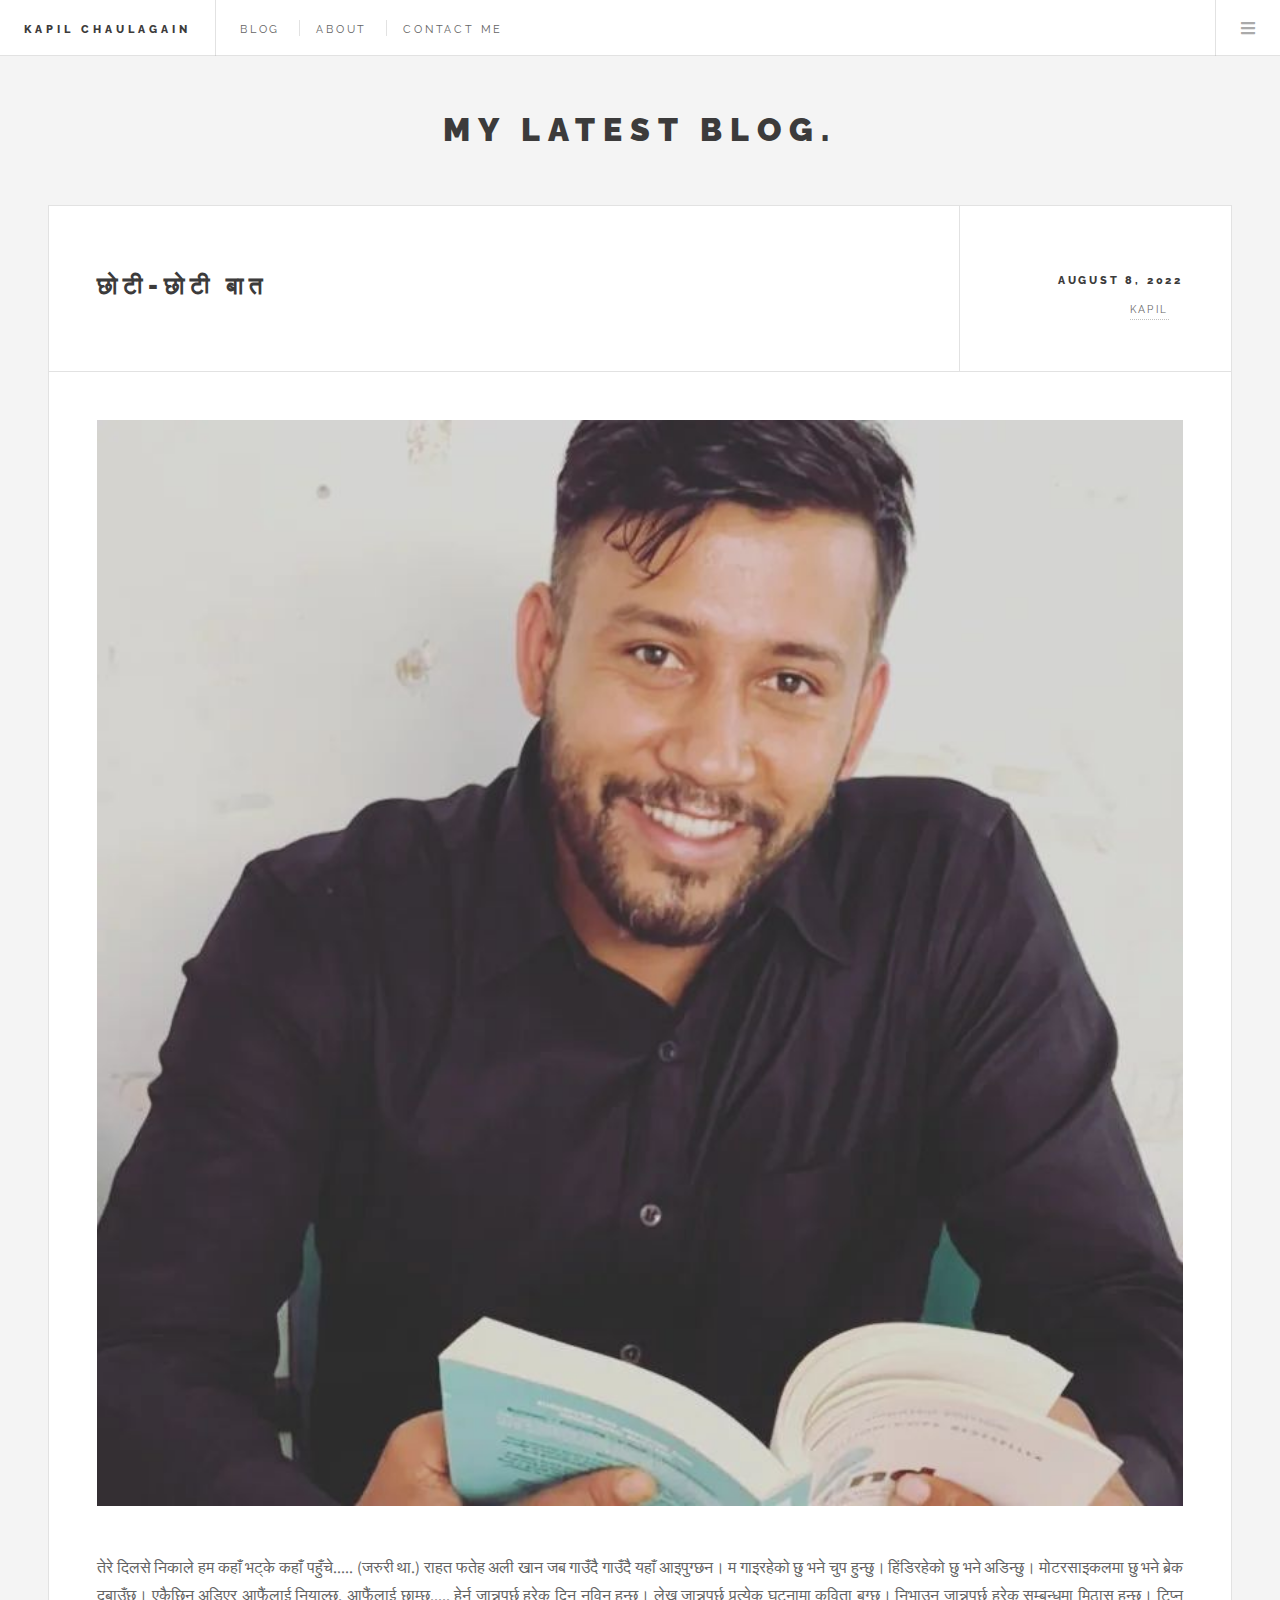
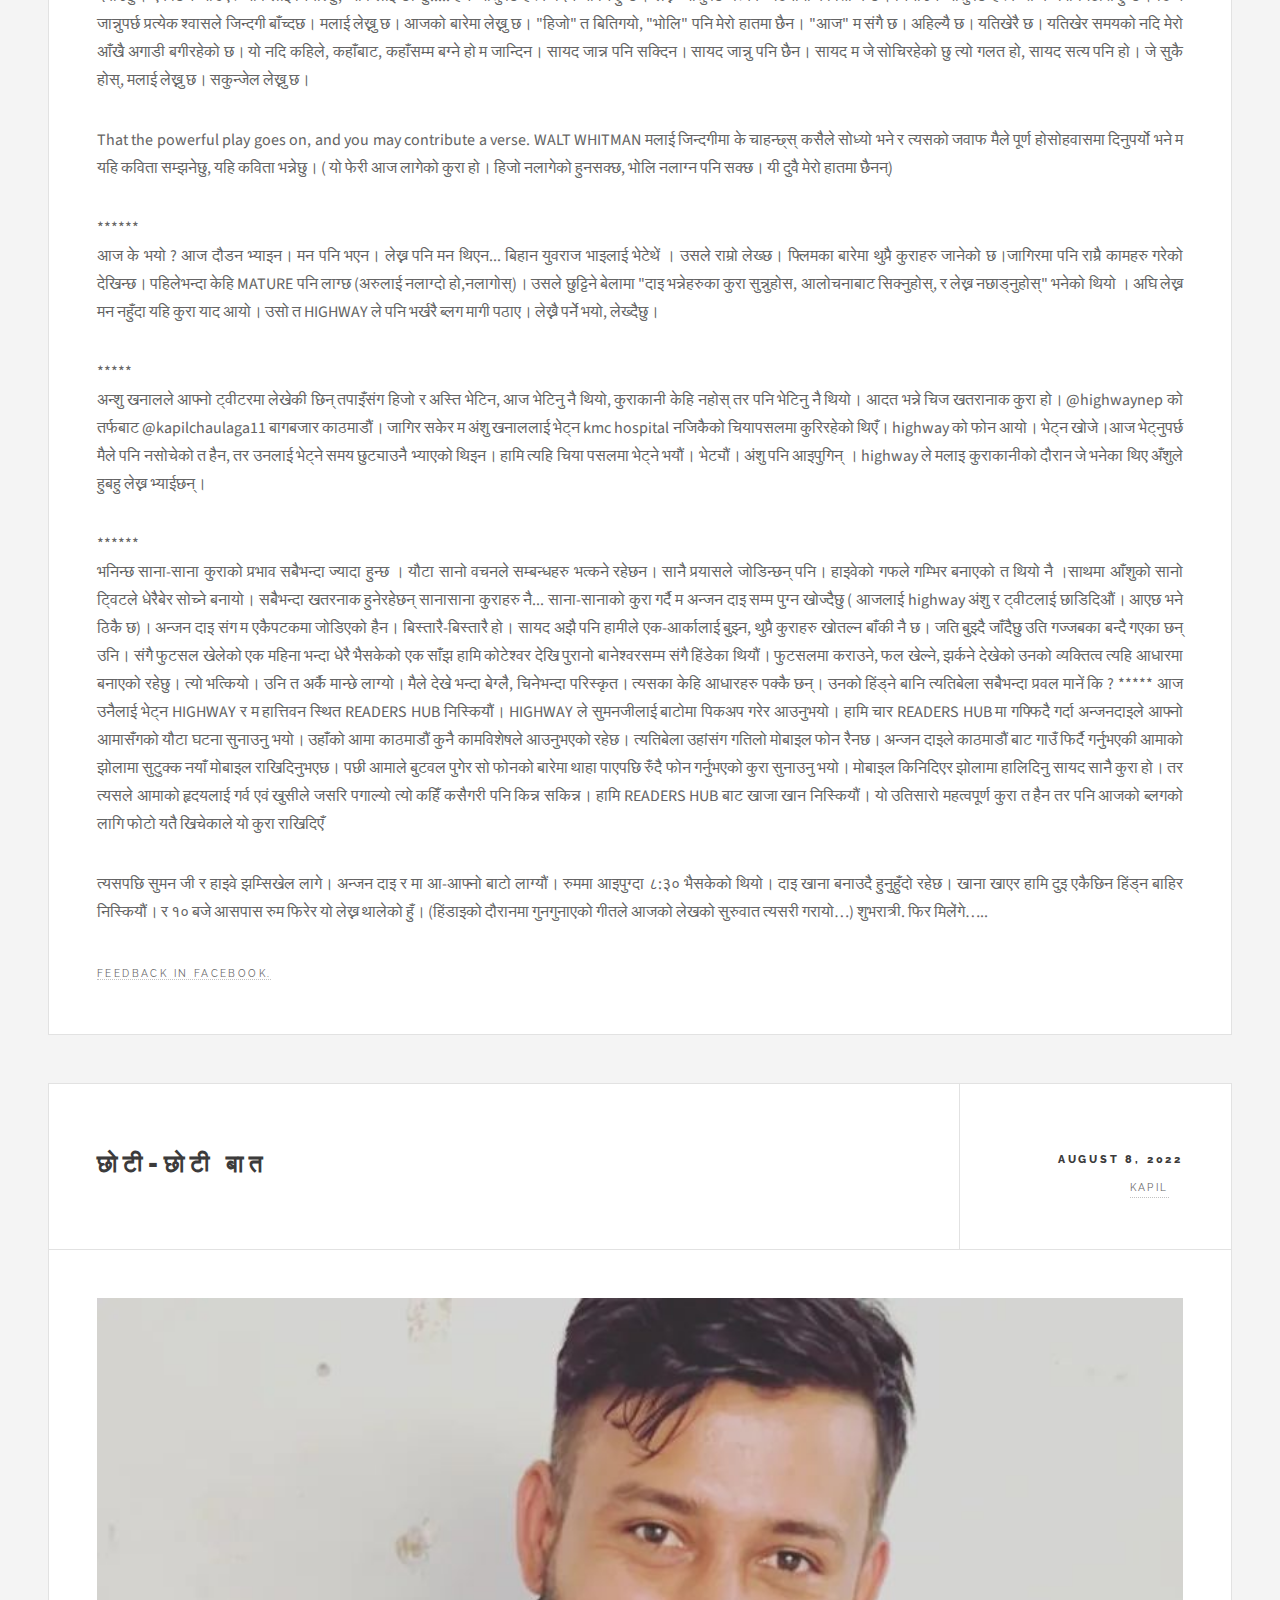
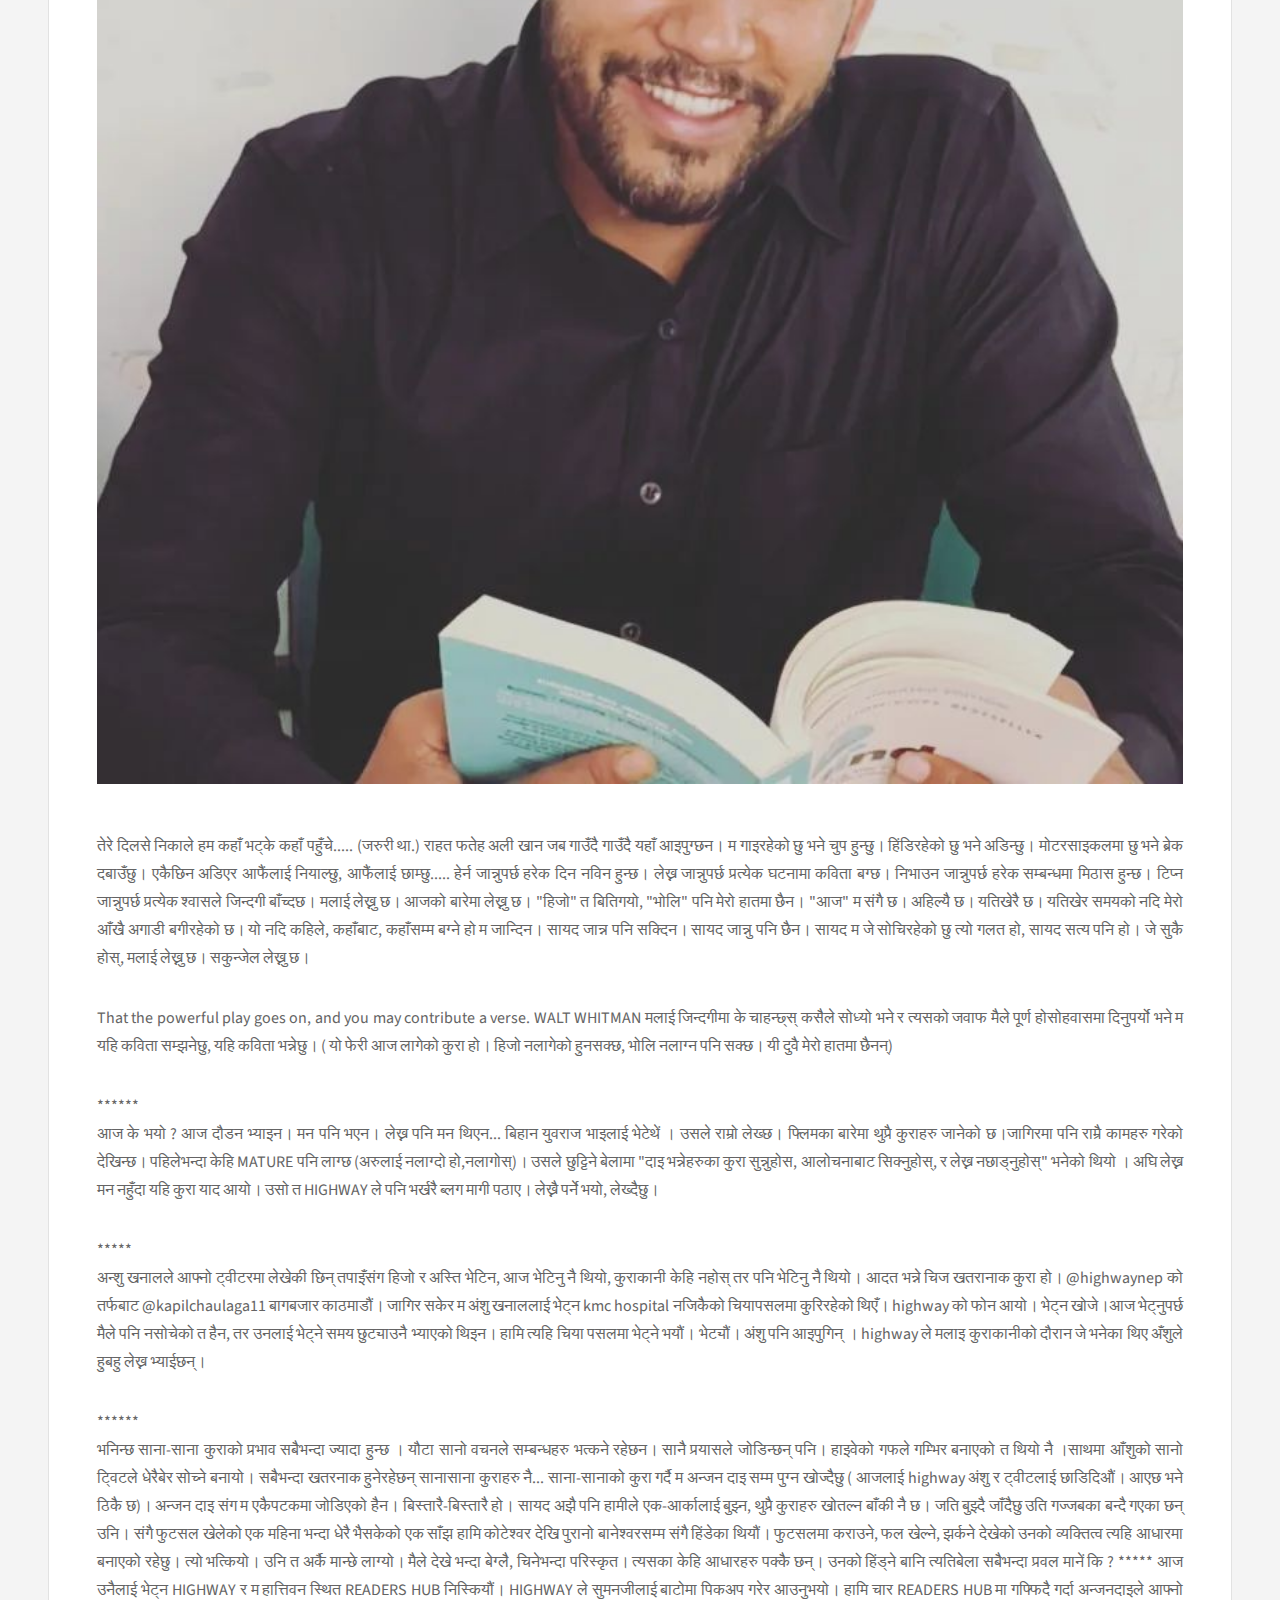
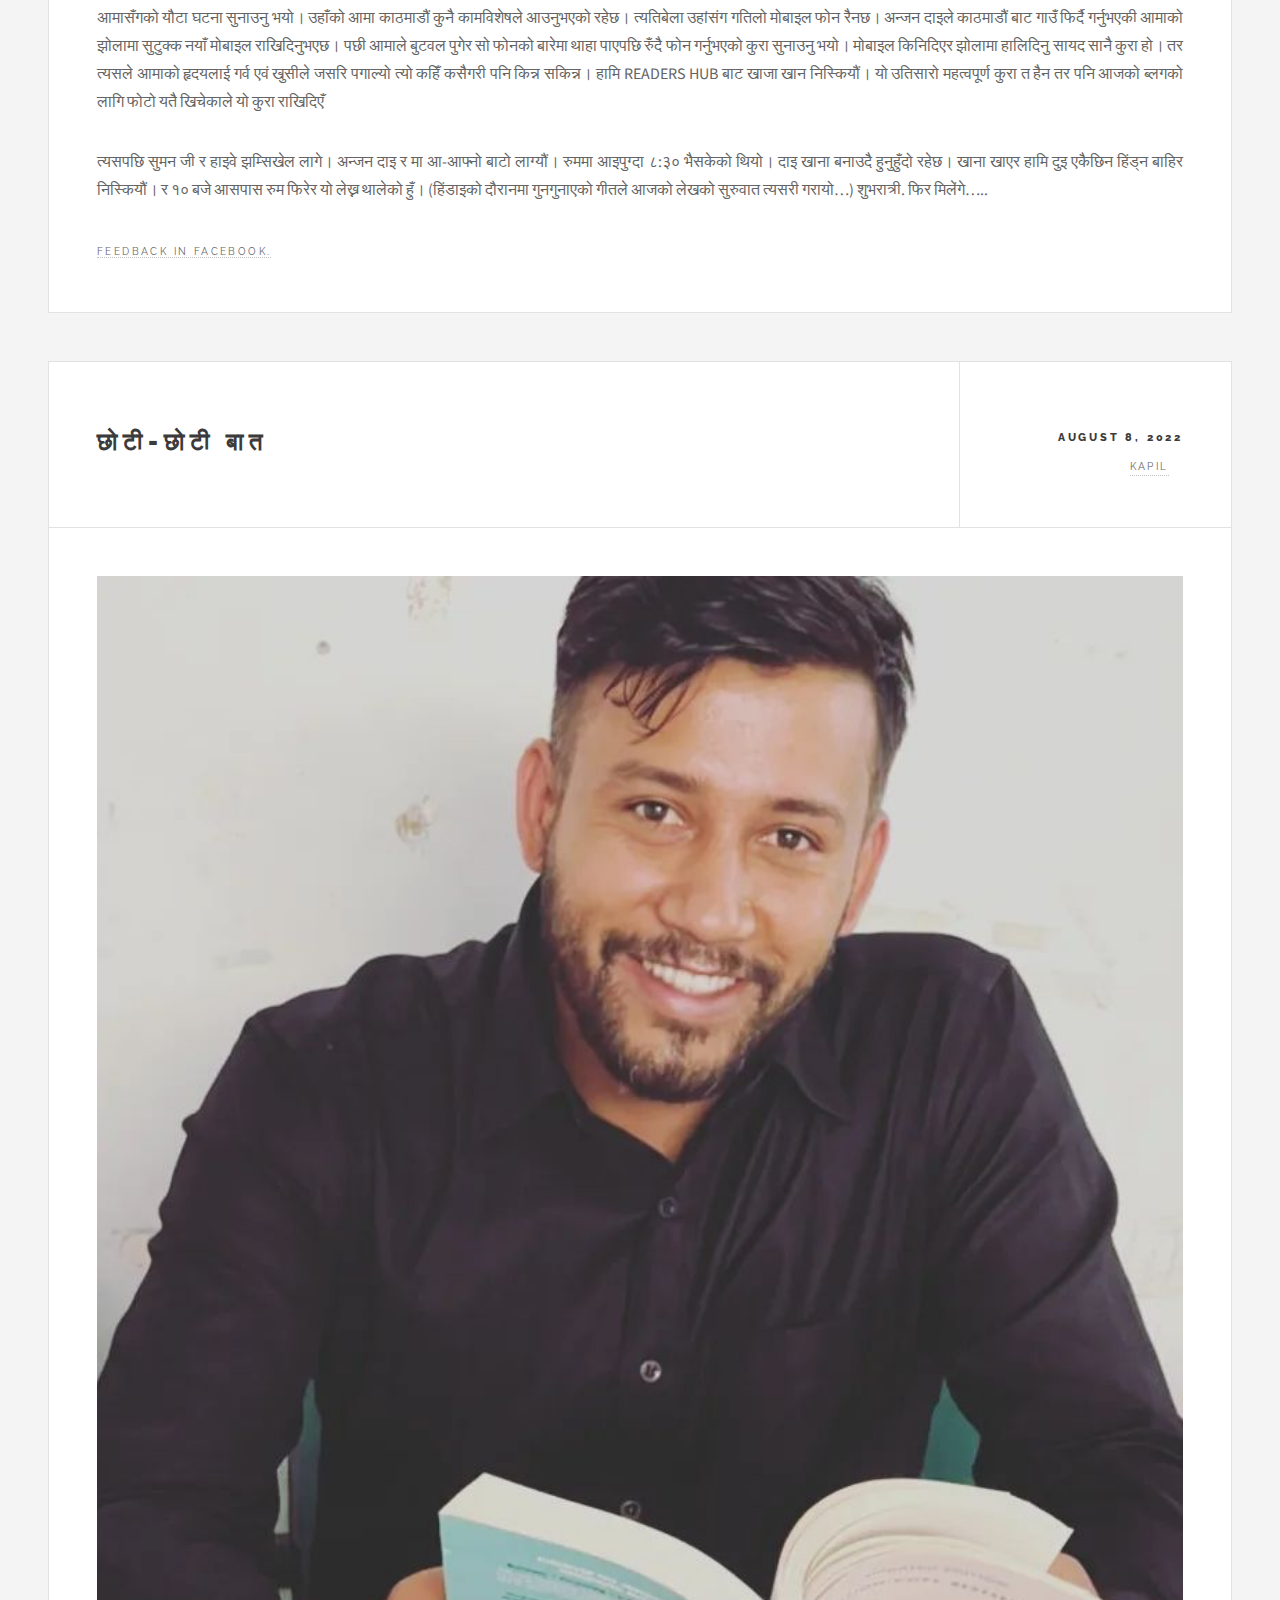
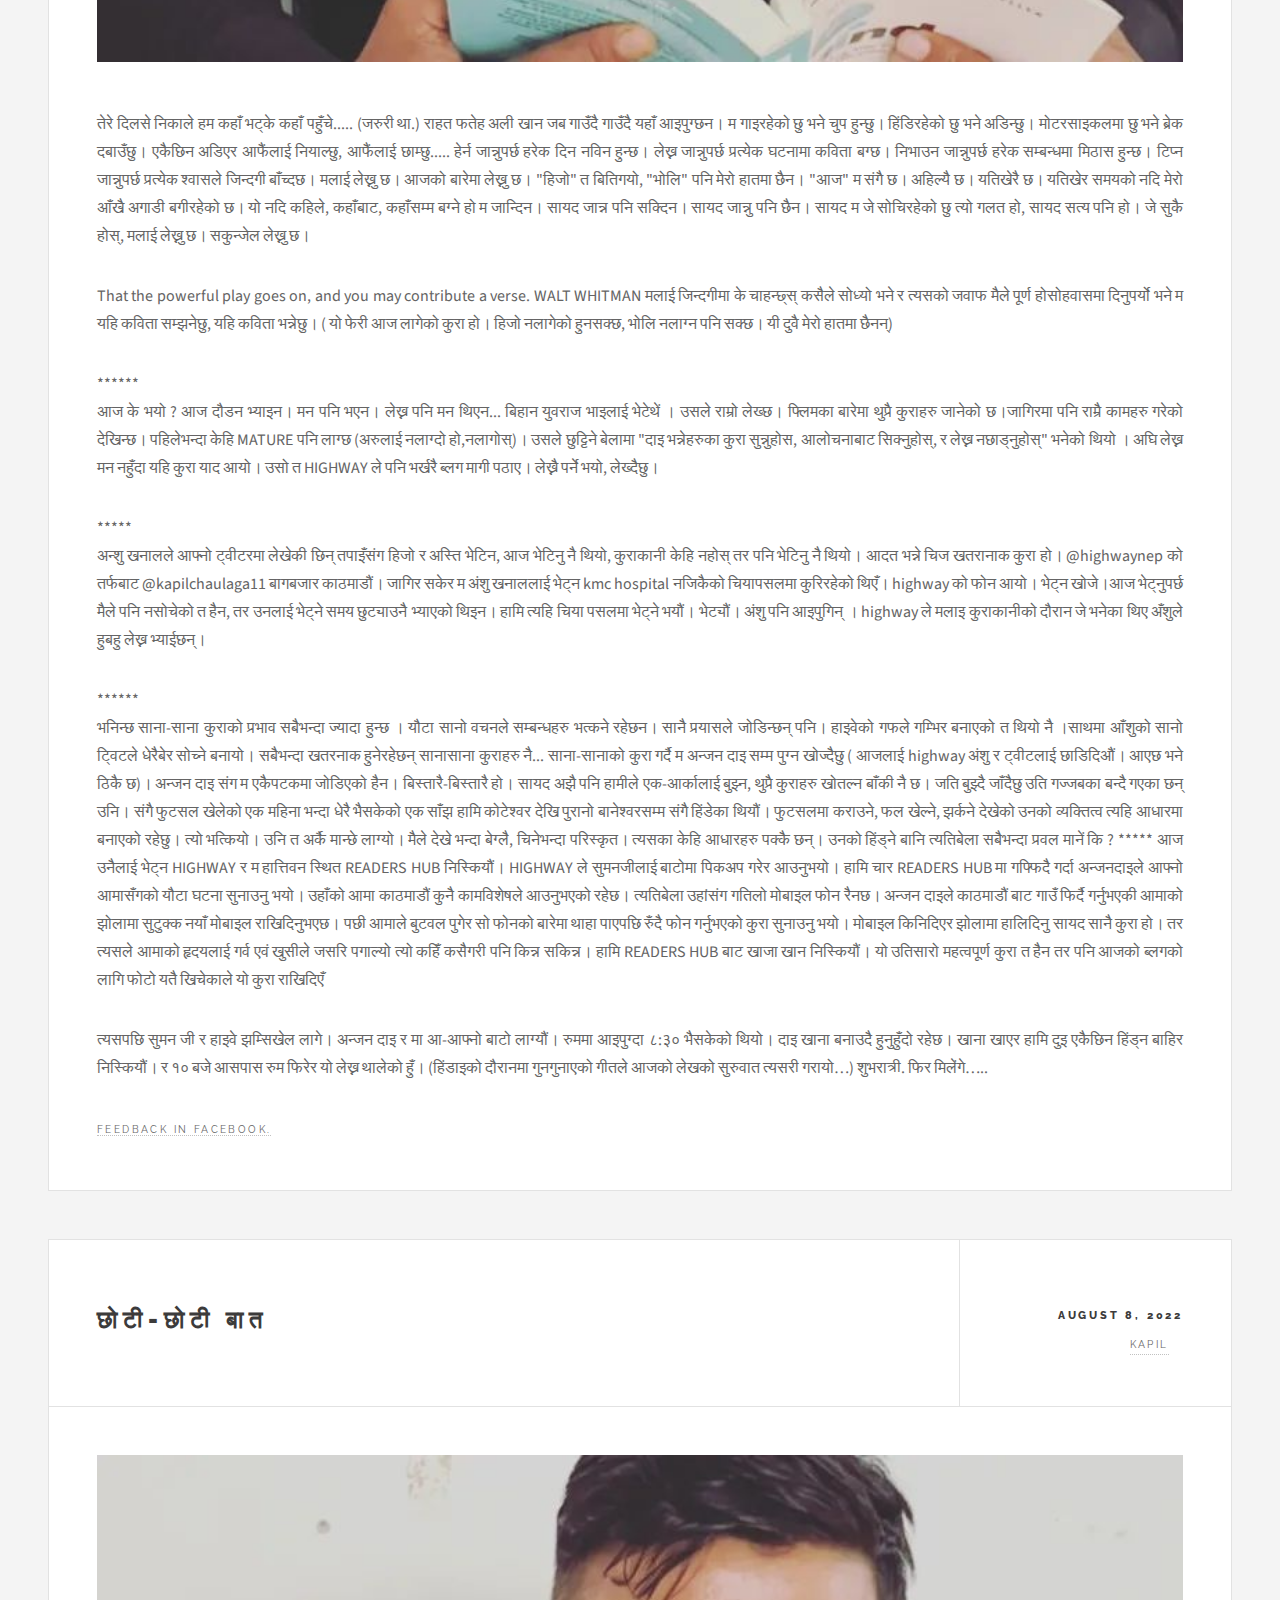
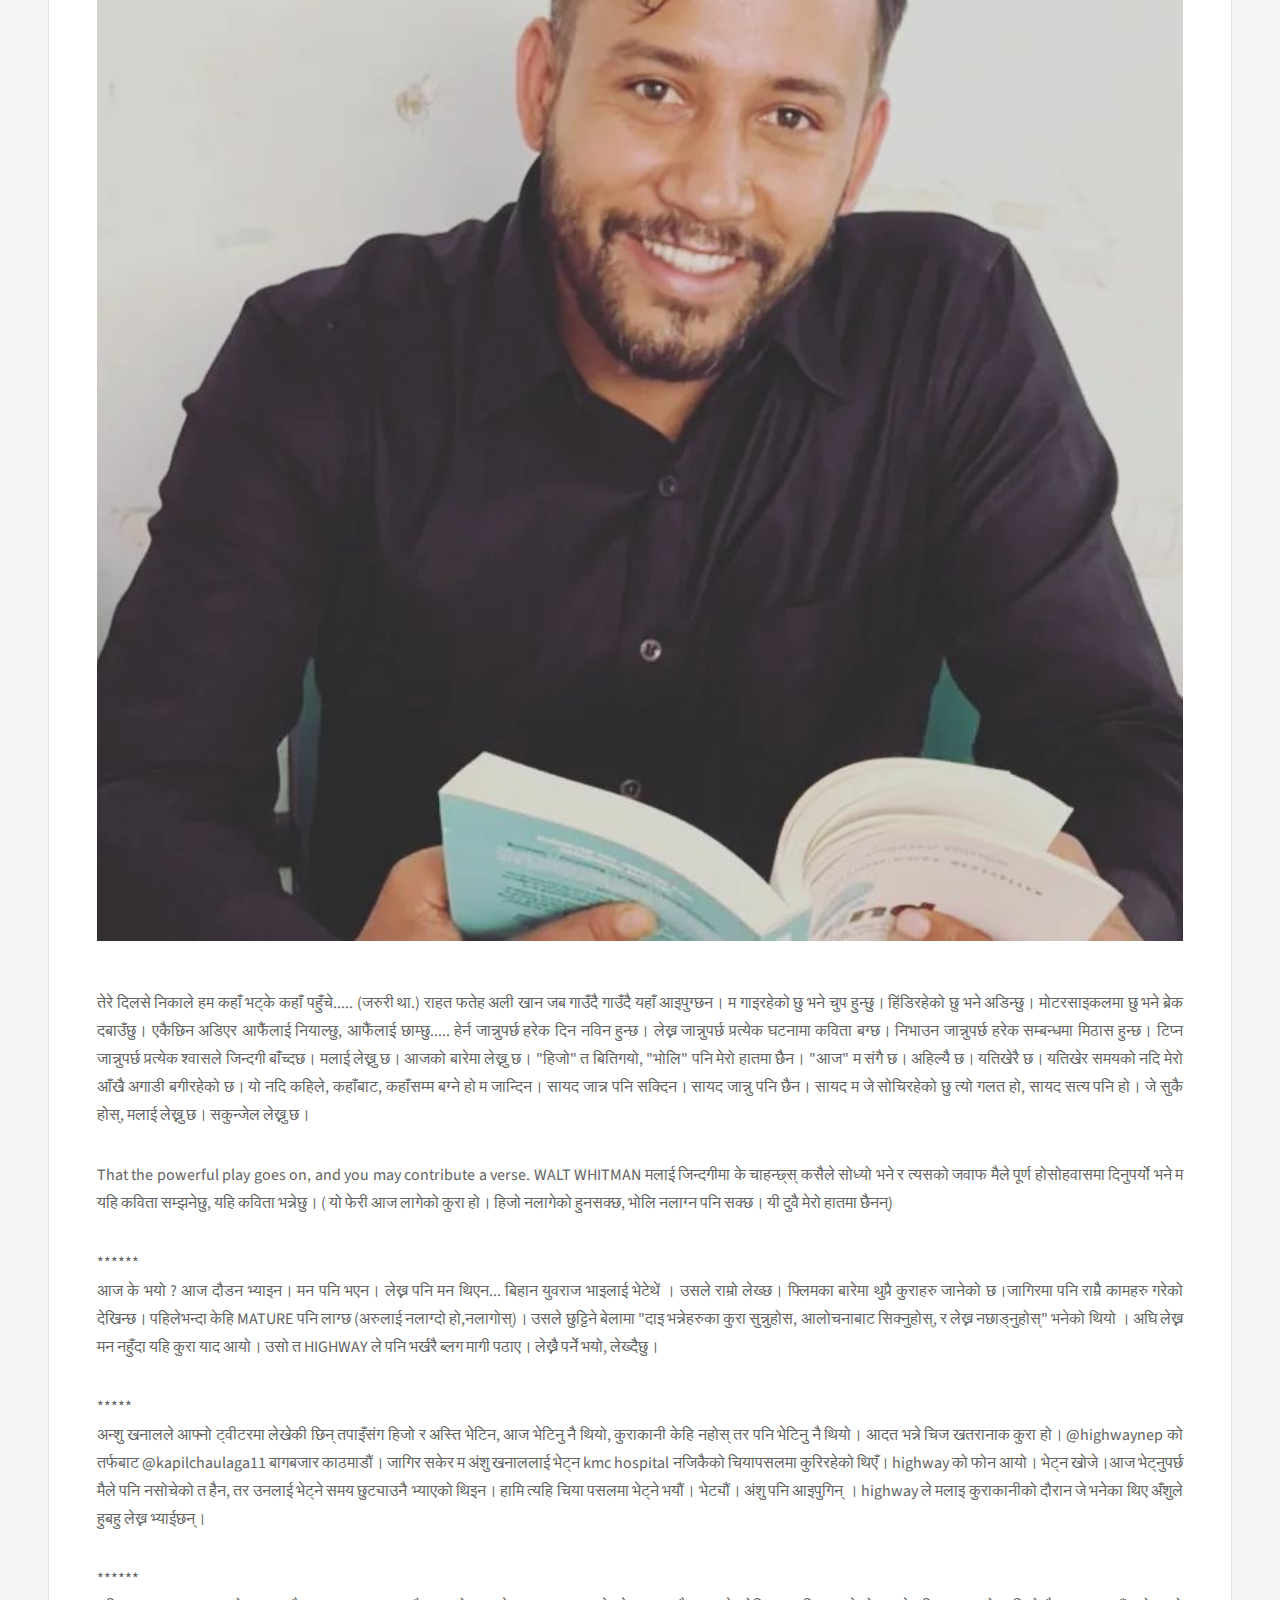
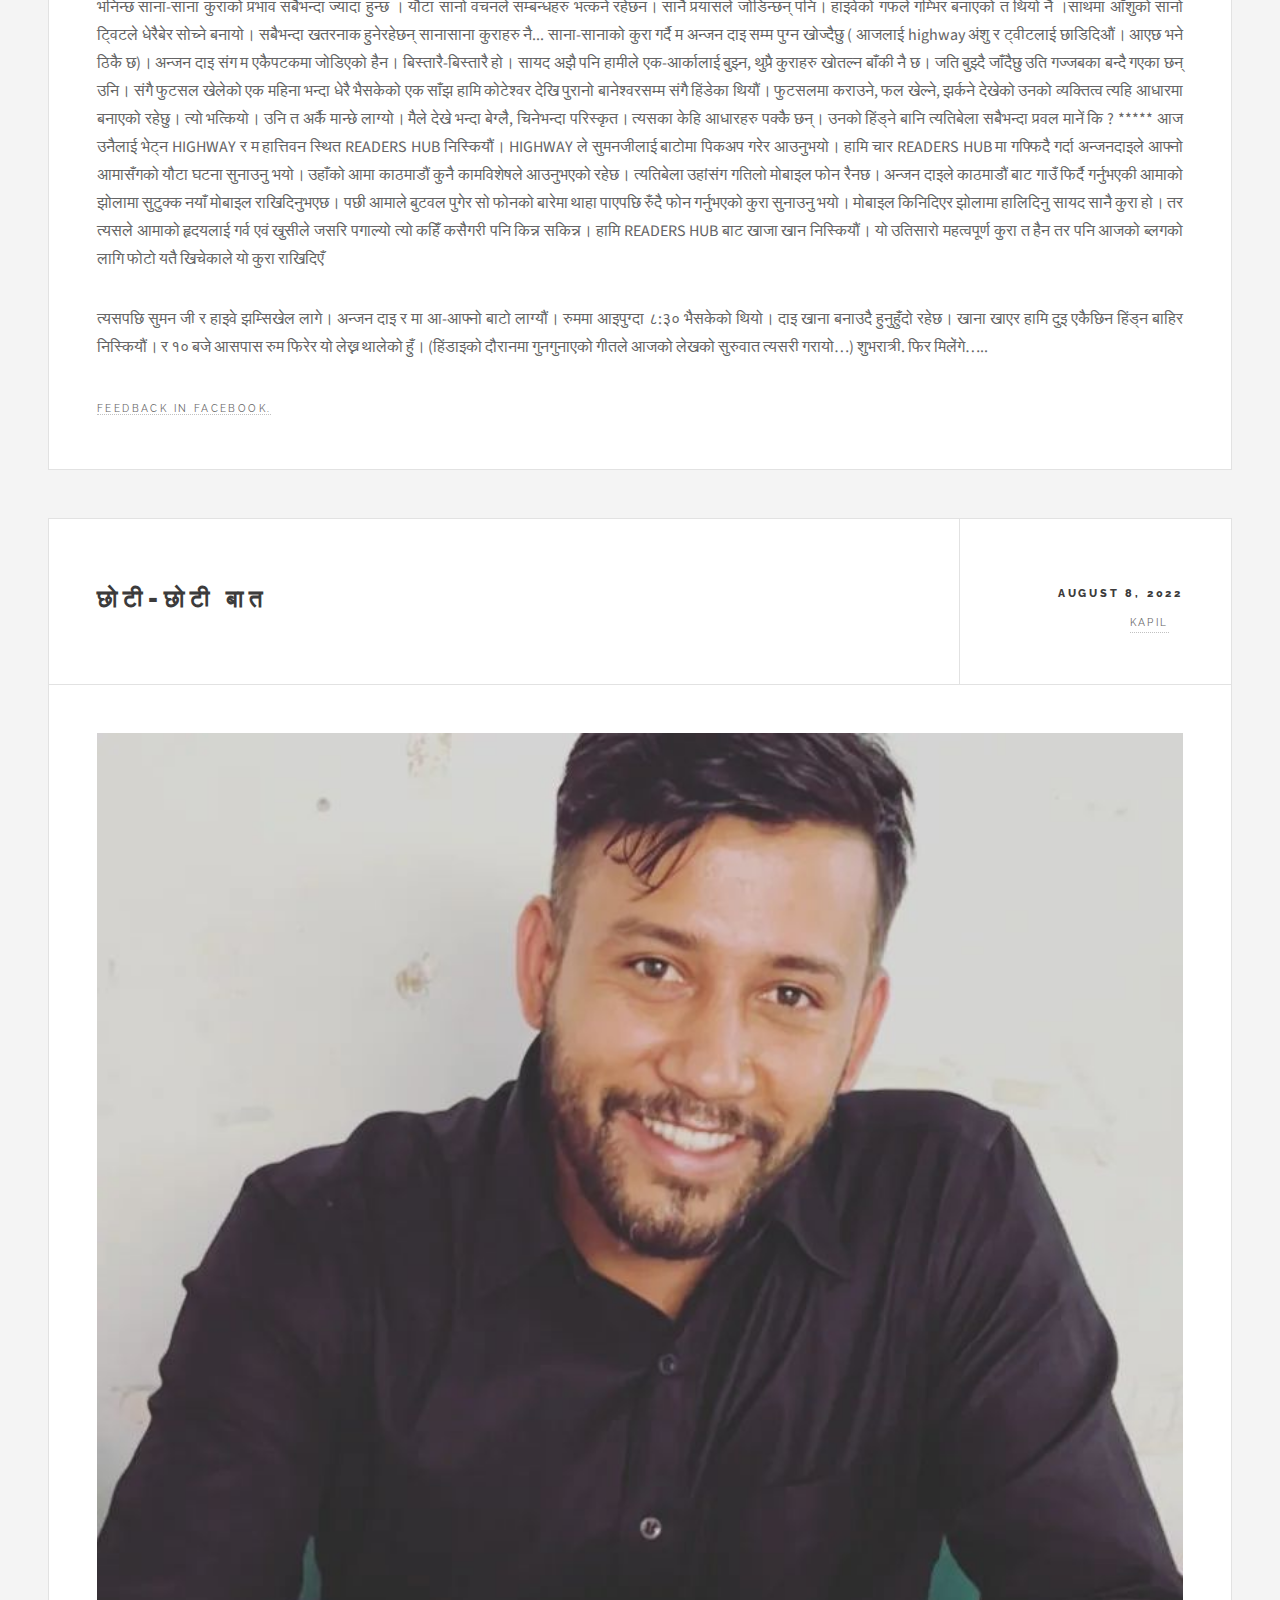
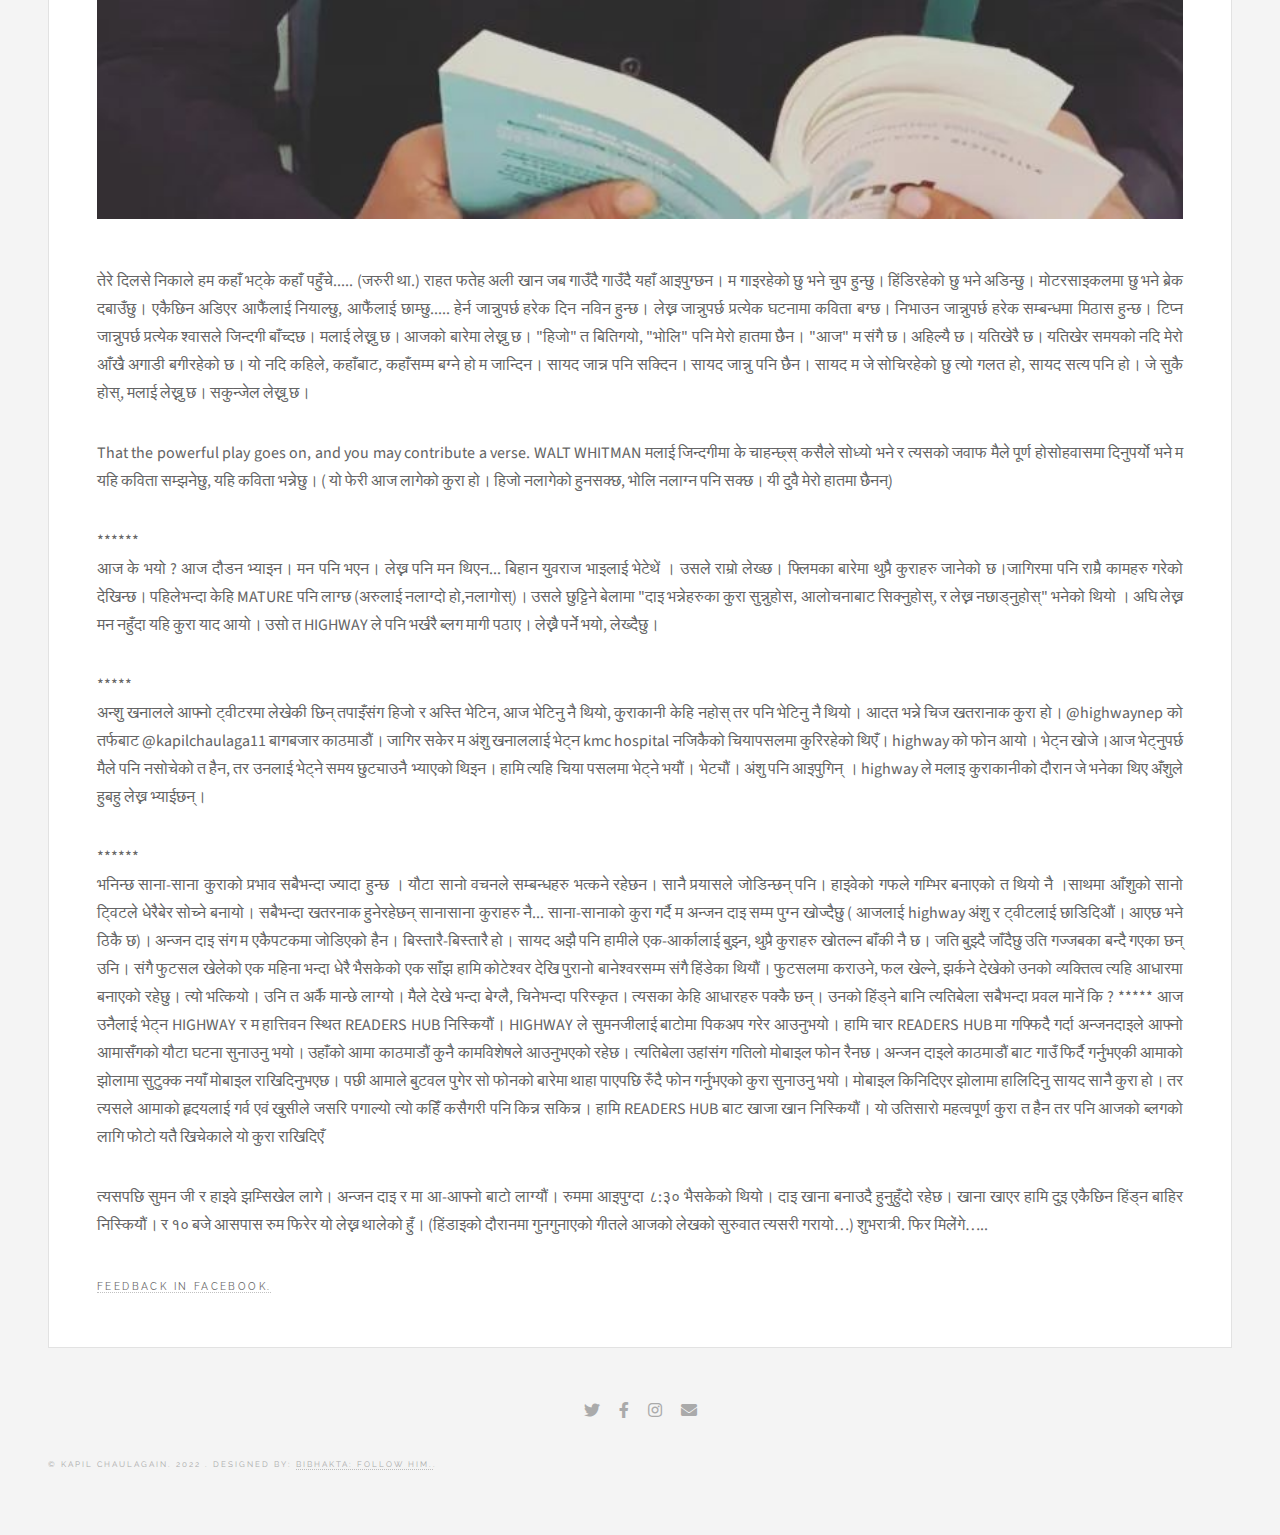
<file: index.html>
<!DOCTYPE HTML>
<html>
	<head>
		<title>Kapil Blogs-www.kapilchaulagain.com</title>
		<link rel="icon" type="image/jpg" href="./images/kapil.jpg">
		<meta charset="utf-8" />
		<meta name="viewport" content="width=device-width, initial-scale=1, user-scalable=no" />
		<link rel="stylesheet" href="assets/css/main.css" />
	</head>
	<body class="single is-preload">

		<!-- Wrapper -->
			<div id="wrapper">

				<!-- Header -->
					<header id="header">
						<h1><a href="index.html">Kapil Chaulagain</a></h1>
						<nav class="links">
							<ul>
								<li><a href="index.html">Blog</a></li>
								<li><a href="about.html">About</a></li>
								<li><a href="contact.html">Contact me</a></li>
							</ul>
						</nav>
						<nav class="main">
							<ul>
								</li>
								<li class="menu">
									<a class="fa-bars" href="#menu">Menu</a>
								</li>
							</ul>
						</nav>
					</header>

				<!-- Menu -->
					<section id="menu">

						<!-- Search -->
							

						<!-- Links -->
							<section>
								<ul class="links">
									<li>
										<a href="index.html">
											<h3>BLog</h3>
										</a>
									</li>
									<li>
										<a href="about.html">
											<h3>About Me</h3>

										</a>
									</li>
									<li>
										<a href="contact.html">
											<h3>Contact Me</h3>
										</a>
									</li>
								</ul>
							</section>

						<!-- Actions -->

					</section>
					<section id="intro">
						<header>
							<h2>My Latest Blog.</h2>
						</header>
					</section>

				<!-- Main -->
					<div id="main">

						<!-- Post -->
							<article class="post">
								<header>
									<div class="title">
										<h2><a href="#">छोटी-छोटी बात</a></h2>
										<p></p>
									</div>
									<div class="meta">
										<time class="published" datetime="2015-11-01">August 8, 2022</time>
										<a href="#" class="author"><span class="name">Kapil</span></a>
									</div>
								</header>
								<span class="image featured"><img src="images/kapilll.jpg" alt="" /></span>
								<p>तेरे दिलसे निकाले हम
									कहाँ भट्के कहाँ पहुँचे..... (जरुरी था.)
									राहत फतेह अली खान जब गाउँदै गाउँदै यहाँ आइपुग्छन। म गाइरहेको छु भने चुप हुन्छु। हिंडिरहेको छु भने अडिन्छु। मोटरसाइकलमा छु भने ब्रेक दबाउँछु। एकैछिन अडिएर आफैंलाई नियाल्छु, आफैंलाई छाम्छु.....
									हेर्न जान्नुपर्छ हरेक दिन नविन हुन्छ। लेख्न जान्नुपर्छ प्रत्येक घटनामा कविता बग्छ। निभाउन जान्नुपर्छ हरेक सम्बन्धमा मिठास हुन्छ। टिप्न जान्नुपर्छ प्रत्येक श्वासले जिन्दगी बाँच्दछ।
									मलाई लेख्नु छ। आजको बारेमा लेख्नु छ। "हिजो" त बितिगयो, "भोलि" पनि मेरो हातमा छैन। "आज" म संगै छ। अहिल्यै छ। यतिखेरै छ। यतिखेर समयको नदि मेरो आँखै अगाडी बगीरहेको छ। यो नदि कहिले, कहाँबाट, कहाँसम्म बग्ने हो म जान्दिन। सायद जान्न पनि सक्दिन। सायद जान्नु पनि छैन। सायद म जे सोचिरहेको छु त्यो गलत हो, सायद सत्य पनि हो। जे सुकै होस्, मलाई लेख्नु छ। सकुन्जेल लेख्नु छ।</p>
								<p>That the powerful play goes on,
									and you may contribute a verse.
									WALT WHITMAN
									मलाई जिन्दगीमा के चाहन्छ्स् कसैले सोध्यो भने र त्यसको जवाफ मैले पूर्ण होसोहवासमा दिनुपर्यो भने म यहि कविता सम्झनेछु, यहि कविता भन्नेछु।
									( यो फेरी आज लागेको कुरा हो। हिजो नलागेको हुनसक्छ, भोलि नलाग्न पनि सक्छ। यी दुवै मेरो हातमा छैनन्)</p>
									******
									<P>आज के भयो ?
									आज दौडन भ्याइन। मन पनि भएन। लेख्न पनि मन थिएन...
									बिहान युवराज भाइलाई भेटेथें । उसले राम्रो लेख्छ। फ्लिमका बारेमा थुप्रै कुराहरु जानेको छ।जागिरमा पनि राम्रै कामहरु गरेको देखिन्छ। पहिलेभन्दा केहि MATURE पनि लाग्छ (अरुलाई नलाग्दो हो,नलागोस्)। उसले छुट्टिने बेलामा "दाइ भन्नेहरुका कुरा सुन्नुहोस, आलोचनाबाट सिक्नुहोस्, र लेख्न नछाड्नुहोस्" भनेको थियो ।
									अघि लेख्न मन नहुँदा यहि कुरा याद आयो। उसो त HIGHWAY ले पनि भर्खरै ब्लग मागी पठाए। लेख्नै पर्ने भयो, लेख्दैछु।</P>
									*****
									<p>अन्शु खनालले आफ्नो ट्वीटरमा लेखेकी छिन्
									तपाइँसंग हिजो र अस्ति भेटिन, आज भेटिनु नै थियो, कुराकानी केहि नहोस् तर पनि भेटिनु नै थियो।
									आदत भन्ने चिज खतरानाक कुरा हो।
									@highwaynep को तर्फबाट
									@kapilchaulaga11 बागबजार काठमाडौं।
									जागिर सकेर म अंशु खनाललाई भेट्न kmc hospital नजिकैको चियापसलमा कुरिरहेको थिएँ। highway को फोन आयो। भेट्न खोजे।आज भेट्नुपर्छ मैले पनि नसोचेको त हैन, तर उनलाई भेट्ने समय छुट्याउनै भ्याएको थिइन। हामि त्यहि चिया पसलमा भेट्ने भयौं। भेट्यौं। अंशु पनि आइपुगिन् । highway ले मलाइ कुराकानीको दौरान जे भनेका थिए अँशुले हुबहु लेख्न भ्याईछन्।</p>
									******
									<p>भनिन्छ साना-साना कुराको प्रभाव सबैभन्दा ज्यादा हुन्छ । यौटा सानो वचनले सम्बन्धहरु भत्कने रहेछन। सानै प्रयासले जोडिन्छन् पनि। हाइवेको गफले गम्भिर बनाएको त थियो नै ।साथमा आँशुको सानो ट्विटले धेरैबेर सोच्ने बनायो। सबैभन्दा खतरनाक हुनेरहेछन् सानासाना कुराहरु नै...
									साना-सानाको कुरा गर्दै म अन्जन दाइ सम्म पुग्न खोज्दैछु ( आजलाई highway अंशु र ट्वीटलाई छाडिदिऔं। आएछ भने ठिकै छ)। अन्जन दाइ संग म एकैपटकमा जोडिएको हैन। बिस्तारै-बिस्तारै हो। सायद अझै पनि हामीले एक-आर्कालाई बुझ्न, थुप्रै कुराहरु खोतल्न बाँकी नै छ। जति बुझ्दै जाँदैछु उति गज्जबका बन्दै गएका छन् उनि। संगै फुटसल खेलेको एक महिना भन्दा धेरै भैसकेको एक साँझ हामि कोटेश्वर देखि पुरानो बानेश्वरसम्म संगै हिंडेका थियौं। फुटसलमा कराउने, फल खेल्ने, झर्कने देखेको उनको व्यक्तित्व त्यहि आधारमा बनाएको रहेछु। त्यो भत्कियो। उनि त अर्कै मान्छे लाग्यो। मैले देखे भन्दा बेग्लै, चिनेभन्दा परिस्कृत। त्यसका केहि आधारहरु पक्कै छन्। उनको हिंड्ने बानि त्यतिबेला सबैभन्दा प्रवल मानें कि ?
									*****
									आज उनैलाई भेट्न HIGHWAY र म हात्तिवन स्थित READERS HUB निस्कियौं। HIGHWAY ले सुमनजीलाई बाटोमा पिकअप गरेर आउनुभयो। हामि चार READERS HUB मा गफ्फिदै गर्दा अन्जनदाइले आफ्नो आमासँगको यौटा घटना सुनाउनु भयो। उहाँको आमा काठमाडौं कुनै कामविशेषले आउनुभएको रहेछ। त्यतिबेला उहांसंग गतिलो मोबाइल फोन रैनछ। अन्जन दाइले काठमाडौं बाट गाउँ फिर्दै गर्नुभएकी आमाको झोलामा सुटुक्क नयाँ मोबाइल राखिदिनुभएछ। पछी आमाले बुटवल पुगेर सो फोनको बारेमा थाहा पाएपछि रुँदै फोन गर्नुभएको कुरा सुनाउनु भयो। मोबाइल किनिदिएर झोलामा हालिदिनु सायद सानै कुरा हो। तर त्यसले आमाको हृदयलाई गर्व एवं खुसीले जसरि पगाल्यो त्यो कहिँ कसैगरी पनि किन्न सकिन्न।
									हामि READERS HUB बाट खाजा खान निस्कियौं। यो उतिसारो महत्वपूर्ण कुरा त हैन तर पनि आजको ब्लगको लागि फोटो यतै खिचेकाले यो कुरा राखिदिएँ</p>
									<p>त्यसपछि सुमन जी र हाइवे झम्सिखेल लागे। अन्जन दाइ र मा आ-आफ्नो बाटो लाग्यौं। रुममा आइपुग्दा ८:३० भैसकेको थियो। दाइ खाना बनाउदै हुनुहुँदो रहेछ। खाना खाएर हामि दुइ एकैछिन हिंड्न बाहिर निस्कियौं। र १० बजे आसपास रुम फिरेर यो लेख्न थालेको हुँ।
										(हिंडाइको दौरानमा गुनगुनाएको गीतले आजको लेखको सुरुवात त्यसरी गरायो…)
										शुभरात्री.
										फिर मिलेंगे…..
										</p>
								<footer>
									<ul class="stats">
										<li><a href="https://www.facebook.com/kapilchaulagain111/posts/pfbid02Mt2cprK9sDx6ZUrLFg7J16YSVHeNCD9bjYaTiB7cMVk64xdKfDi6c26J4z7Cgrvol" target="_blank">Feedback in Facebook.</a></li>
									</ul>
								</footer>
							</article>

					</div>


					<!-- Main -->
					<div id="main">

						<!-- Post -->
							<article class="post">
								<header>
									<div class="title">
										<h2><a href="#">छोटी-छोटी बात</a></h2>
										<p></p>
									</div>
									<div class="meta">
										<time class="published" datetime="2015-11-01">August 8, 2022</time>
										<a href="#" class="author"><span class="name">Kapil</span></a>
									</div>
								</header>
								<span class="image featured"><img src="images/kapilll.jpg" alt="" /></span>
								<p>तेरे दिलसे निकाले हम
									कहाँ भट्के कहाँ पहुँचे..... (जरुरी था.)
									राहत फतेह अली खान जब गाउँदै गाउँदै यहाँ आइपुग्छन। म गाइरहेको छु भने चुप हुन्छु। हिंडिरहेको छु भने अडिन्छु। मोटरसाइकलमा छु भने ब्रेक दबाउँछु। एकैछिन अडिएर आफैंलाई नियाल्छु, आफैंलाई छाम्छु.....
									हेर्न जान्नुपर्छ हरेक दिन नविन हुन्छ। लेख्न जान्नुपर्छ प्रत्येक घटनामा कविता बग्छ। निभाउन जान्नुपर्छ हरेक सम्बन्धमा मिठास हुन्छ। टिप्न जान्नुपर्छ प्रत्येक श्वासले जिन्दगी बाँच्दछ।
									मलाई लेख्नु छ। आजको बारेमा लेख्नु छ। "हिजो" त बितिगयो, "भोलि" पनि मेरो हातमा छैन। "आज" म संगै छ। अहिल्यै छ। यतिखेरै छ। यतिखेर समयको नदि मेरो आँखै अगाडी बगीरहेको छ। यो नदि कहिले, कहाँबाट, कहाँसम्म बग्ने हो म जान्दिन। सायद जान्न पनि सक्दिन। सायद जान्नु पनि छैन। सायद म जे सोचिरहेको छु त्यो गलत हो, सायद सत्य पनि हो। जे सुकै होस्, मलाई लेख्नु छ। सकुन्जेल लेख्नु छ।</p>
								<p>That the powerful play goes on,
									and you may contribute a verse.
									WALT WHITMAN
									मलाई जिन्दगीमा के चाहन्छ्स् कसैले सोध्यो भने र त्यसको जवाफ मैले पूर्ण होसोहवासमा दिनुपर्यो भने म यहि कविता सम्झनेछु, यहि कविता भन्नेछु।
									( यो फेरी आज लागेको कुरा हो। हिजो नलागेको हुनसक्छ, भोलि नलाग्न पनि सक्छ। यी दुवै मेरो हातमा छैनन्)</p>
									******
									<P>आज के भयो ?
									आज दौडन भ्याइन। मन पनि भएन। लेख्न पनि मन थिएन...
									बिहान युवराज भाइलाई भेटेथें । उसले राम्रो लेख्छ। फ्लिमका बारेमा थुप्रै कुराहरु जानेको छ।जागिरमा पनि राम्रै कामहरु गरेको देखिन्छ। पहिलेभन्दा केहि MATURE पनि लाग्छ (अरुलाई नलाग्दो हो,नलागोस्)। उसले छुट्टिने बेलामा "दाइ भन्नेहरुका कुरा सुन्नुहोस, आलोचनाबाट सिक्नुहोस्, र लेख्न नछाड्नुहोस्" भनेको थियो ।
									अघि लेख्न मन नहुँदा यहि कुरा याद आयो। उसो त HIGHWAY ले पनि भर्खरै ब्लग मागी पठाए। लेख्नै पर्ने भयो, लेख्दैछु।</P>
									*****
									<p>अन्शु खनालले आफ्नो ट्वीटरमा लेखेकी छिन्
									तपाइँसंग हिजो र अस्ति भेटिन, आज भेटिनु नै थियो, कुराकानी केहि नहोस् तर पनि भेटिनु नै थियो।
									आदत भन्ने चिज खतरानाक कुरा हो।
									@highwaynep को तर्फबाट
									@kapilchaulaga11 बागबजार काठमाडौं।
									जागिर सकेर म अंशु खनाललाई भेट्न kmc hospital नजिकैको चियापसलमा कुरिरहेको थिएँ। highway को फोन आयो। भेट्न खोजे।आज भेट्नुपर्छ मैले पनि नसोचेको त हैन, तर उनलाई भेट्ने समय छुट्याउनै भ्याएको थिइन। हामि त्यहि चिया पसलमा भेट्ने भयौं। भेट्यौं। अंशु पनि आइपुगिन् । highway ले मलाइ कुराकानीको दौरान जे भनेका थिए अँशुले हुबहु लेख्न भ्याईछन्।</p>
									******
									<p>भनिन्छ साना-साना कुराको प्रभाव सबैभन्दा ज्यादा हुन्छ । यौटा सानो वचनले सम्बन्धहरु भत्कने रहेछन। सानै प्रयासले जोडिन्छन् पनि। हाइवेको गफले गम्भिर बनाएको त थियो नै ।साथमा आँशुको सानो ट्विटले धेरैबेर सोच्ने बनायो। सबैभन्दा खतरनाक हुनेरहेछन् सानासाना कुराहरु नै...
									साना-सानाको कुरा गर्दै म अन्जन दाइ सम्म पुग्न खोज्दैछु ( आजलाई highway अंशु र ट्वीटलाई छाडिदिऔं। आएछ भने ठिकै छ)। अन्जन दाइ संग म एकैपटकमा जोडिएको हैन। बिस्तारै-बिस्तारै हो। सायद अझै पनि हामीले एक-आर्कालाई बुझ्न, थुप्रै कुराहरु खोतल्न बाँकी नै छ। जति बुझ्दै जाँदैछु उति गज्जबका बन्दै गएका छन् उनि। संगै फुटसल खेलेको एक महिना भन्दा धेरै भैसकेको एक साँझ हामि कोटेश्वर देखि पुरानो बानेश्वरसम्म संगै हिंडेका थियौं। फुटसलमा कराउने, फल खेल्ने, झर्कने देखेको उनको व्यक्तित्व त्यहि आधारमा बनाएको रहेछु। त्यो भत्कियो। उनि त अर्कै मान्छे लाग्यो। मैले देखे भन्दा बेग्लै, चिनेभन्दा परिस्कृत। त्यसका केहि आधारहरु पक्कै छन्। उनको हिंड्ने बानि त्यतिबेला सबैभन्दा प्रवल मानें कि ?
									*****
									आज उनैलाई भेट्न HIGHWAY र म हात्तिवन स्थित READERS HUB निस्कियौं। HIGHWAY ले सुमनजीलाई बाटोमा पिकअप गरेर आउनुभयो। हामि चार READERS HUB मा गफ्फिदै गर्दा अन्जनदाइले आफ्नो आमासँगको यौटा घटना सुनाउनु भयो। उहाँको आमा काठमाडौं कुनै कामविशेषले आउनुभएको रहेछ। त्यतिबेला उहांसंग गतिलो मोबाइल फोन रैनछ। अन्जन दाइले काठमाडौं बाट गाउँ फिर्दै गर्नुभएकी आमाको झोलामा सुटुक्क नयाँ मोबाइल राखिदिनुभएछ। पछी आमाले बुटवल पुगेर सो फोनको बारेमा थाहा पाएपछि रुँदै फोन गर्नुभएको कुरा सुनाउनु भयो। मोबाइल किनिदिएर झोलामा हालिदिनु सायद सानै कुरा हो। तर त्यसले आमाको हृदयलाई गर्व एवं खुसीले जसरि पगाल्यो त्यो कहिँ कसैगरी पनि किन्न सकिन्न।
									हामि READERS HUB बाट खाजा खान निस्कियौं। यो उतिसारो महत्वपूर्ण कुरा त हैन तर पनि आजको ब्लगको लागि फोटो यतै खिचेकाले यो कुरा राखिदिएँ</p>
									<p>त्यसपछि सुमन जी र हाइवे झम्सिखेल लागे। अन्जन दाइ र मा आ-आफ्नो बाटो लाग्यौं। रुममा आइपुग्दा ८:३० भैसकेको थियो। दाइ खाना बनाउदै हुनुहुँदो रहेछ। खाना खाएर हामि दुइ एकैछिन हिंड्न बाहिर निस्कियौं। र १० बजे आसपास रुम फिरेर यो लेख्न थालेको हुँ।
										(हिंडाइको दौरानमा गुनगुनाएको गीतले आजको लेखको सुरुवात त्यसरी गरायो…)
										शुभरात्री.
										फिर मिलेंगे…..
										</p>
								<footer>
									<ul class="stats">
										<li><a href="https://www.facebook.com/kapilchaulagain111/posts/pfbid02Mt2cprK9sDx6ZUrLFg7J16YSVHeNCD9bjYaTiB7cMVk64xdKfDi6c26J4z7Cgrvol" target="_blank">Feedback in Facebook.</a></li>
									</ul>
								</footer>
							</article>

					</div>

					<!-- Main -->
					<div id="main">

						<!-- Post -->
							<article class="post">
								<header>
									<div class="title">
										<h2><a href="#">छोटी-छोटी बात</a></h2>
										<p></p>
									</div>
									<div class="meta">
										<time class="published" datetime="2015-11-01">August 8, 2022</time>
										<a href="#" class="author"><span class="name">Kapil</span></a>
									</div>
								</header>
								<span class="image featured"><img src="images/kapilll.jpg" alt="" /></span>
								<p>तेरे दिलसे निकाले हम
									कहाँ भट्के कहाँ पहुँचे..... (जरुरी था.)
									राहत फतेह अली खान जब गाउँदै गाउँदै यहाँ आइपुग्छन। म गाइरहेको छु भने चुप हुन्छु। हिंडिरहेको छु भने अडिन्छु। मोटरसाइकलमा छु भने ब्रेक दबाउँछु। एकैछिन अडिएर आफैंलाई नियाल्छु, आफैंलाई छाम्छु.....
									हेर्न जान्नुपर्छ हरेक दिन नविन हुन्छ। लेख्न जान्नुपर्छ प्रत्येक घटनामा कविता बग्छ। निभाउन जान्नुपर्छ हरेक सम्बन्धमा मिठास हुन्छ। टिप्न जान्नुपर्छ प्रत्येक श्वासले जिन्दगी बाँच्दछ।
									मलाई लेख्नु छ। आजको बारेमा लेख्नु छ। "हिजो" त बितिगयो, "भोलि" पनि मेरो हातमा छैन। "आज" म संगै छ। अहिल्यै छ। यतिखेरै छ। यतिखेर समयको नदि मेरो आँखै अगाडी बगीरहेको छ। यो नदि कहिले, कहाँबाट, कहाँसम्म बग्ने हो म जान्दिन। सायद जान्न पनि सक्दिन। सायद जान्नु पनि छैन। सायद म जे सोचिरहेको छु त्यो गलत हो, सायद सत्य पनि हो। जे सुकै होस्, मलाई लेख्नु छ। सकुन्जेल लेख्नु छ।</p>
								<p>That the powerful play goes on,
									and you may contribute a verse.
									WALT WHITMAN
									मलाई जिन्दगीमा के चाहन्छ्स् कसैले सोध्यो भने र त्यसको जवाफ मैले पूर्ण होसोहवासमा दिनुपर्यो भने म यहि कविता सम्झनेछु, यहि कविता भन्नेछु।
									( यो फेरी आज लागेको कुरा हो। हिजो नलागेको हुनसक्छ, भोलि नलाग्न पनि सक्छ। यी दुवै मेरो हातमा छैनन्)</p>
									******
									<P>आज के भयो ?
									आज दौडन भ्याइन। मन पनि भएन। लेख्न पनि मन थिएन...
									बिहान युवराज भाइलाई भेटेथें । उसले राम्रो लेख्छ। फ्लिमका बारेमा थुप्रै कुराहरु जानेको छ।जागिरमा पनि राम्रै कामहरु गरेको देखिन्छ। पहिलेभन्दा केहि MATURE पनि लाग्छ (अरुलाई नलाग्दो हो,नलागोस्)। उसले छुट्टिने बेलामा "दाइ भन्नेहरुका कुरा सुन्नुहोस, आलोचनाबाट सिक्नुहोस्, र लेख्न नछाड्नुहोस्" भनेको थियो ।
									अघि लेख्न मन नहुँदा यहि कुरा याद आयो। उसो त HIGHWAY ले पनि भर्खरै ब्लग मागी पठाए। लेख्नै पर्ने भयो, लेख्दैछु।</P>
									*****
									<p>अन्शु खनालले आफ्नो ट्वीटरमा लेखेकी छिन्
									तपाइँसंग हिजो र अस्ति भेटिन, आज भेटिनु नै थियो, कुराकानी केहि नहोस् तर पनि भेटिनु नै थियो।
									आदत भन्ने चिज खतरानाक कुरा हो।
									@highwaynep को तर्फबाट
									@kapilchaulaga11 बागबजार काठमाडौं।
									जागिर सकेर म अंशु खनाललाई भेट्न kmc hospital नजिकैको चियापसलमा कुरिरहेको थिएँ। highway को फोन आयो। भेट्न खोजे।आज भेट्नुपर्छ मैले पनि नसोचेको त हैन, तर उनलाई भेट्ने समय छुट्याउनै भ्याएको थिइन। हामि त्यहि चिया पसलमा भेट्ने भयौं। भेट्यौं। अंशु पनि आइपुगिन् । highway ले मलाइ कुराकानीको दौरान जे भनेका थिए अँशुले हुबहु लेख्न भ्याईछन्।</p>
									******
									<p>भनिन्छ साना-साना कुराको प्रभाव सबैभन्दा ज्यादा हुन्छ । यौटा सानो वचनले सम्बन्धहरु भत्कने रहेछन। सानै प्रयासले जोडिन्छन् पनि। हाइवेको गफले गम्भिर बनाएको त थियो नै ।साथमा आँशुको सानो ट्विटले धेरैबेर सोच्ने बनायो। सबैभन्दा खतरनाक हुनेरहेछन् सानासाना कुराहरु नै...
									साना-सानाको कुरा गर्दै म अन्जन दाइ सम्म पुग्न खोज्दैछु ( आजलाई highway अंशु र ट्वीटलाई छाडिदिऔं। आएछ भने ठिकै छ)। अन्जन दाइ संग म एकैपटकमा जोडिएको हैन। बिस्तारै-बिस्तारै हो। सायद अझै पनि हामीले एक-आर्कालाई बुझ्न, थुप्रै कुराहरु खोतल्न बाँकी नै छ। जति बुझ्दै जाँदैछु उति गज्जबका बन्दै गएका छन् उनि। संगै फुटसल खेलेको एक महिना भन्दा धेरै भैसकेको एक साँझ हामि कोटेश्वर देखि पुरानो बानेश्वरसम्म संगै हिंडेका थियौं। फुटसलमा कराउने, फल खेल्ने, झर्कने देखेको उनको व्यक्तित्व त्यहि आधारमा बनाएको रहेछु। त्यो भत्कियो। उनि त अर्कै मान्छे लाग्यो। मैले देखे भन्दा बेग्लै, चिनेभन्दा परिस्कृत। त्यसका केहि आधारहरु पक्कै छन्। उनको हिंड्ने बानि त्यतिबेला सबैभन्दा प्रवल मानें कि ?
									*****
									आज उनैलाई भेट्न HIGHWAY र म हात्तिवन स्थित READERS HUB निस्कियौं। HIGHWAY ले सुमनजीलाई बाटोमा पिकअप गरेर आउनुभयो। हामि चार READERS HUB मा गफ्फिदै गर्दा अन्जनदाइले आफ्नो आमासँगको यौटा घटना सुनाउनु भयो। उहाँको आमा काठमाडौं कुनै कामविशेषले आउनुभएको रहेछ। त्यतिबेला उहांसंग गतिलो मोबाइल फोन रैनछ। अन्जन दाइले काठमाडौं बाट गाउँ फिर्दै गर्नुभएकी आमाको झोलामा सुटुक्क नयाँ मोबाइल राखिदिनुभएछ। पछी आमाले बुटवल पुगेर सो फोनको बारेमा थाहा पाएपछि रुँदै फोन गर्नुभएको कुरा सुनाउनु भयो। मोबाइल किनिदिएर झोलामा हालिदिनु सायद सानै कुरा हो। तर त्यसले आमाको हृदयलाई गर्व एवं खुसीले जसरि पगाल्यो त्यो कहिँ कसैगरी पनि किन्न सकिन्न।
									हामि READERS HUB बाट खाजा खान निस्कियौं। यो उतिसारो महत्वपूर्ण कुरा त हैन तर पनि आजको ब्लगको लागि फोटो यतै खिचेकाले यो कुरा राखिदिएँ</p>
									<p>त्यसपछि सुमन जी र हाइवे झम्सिखेल लागे। अन्जन दाइ र मा आ-आफ्नो बाटो लाग्यौं। रुममा आइपुग्दा ८:३० भैसकेको थियो। दाइ खाना बनाउदै हुनुहुँदो रहेछ। खाना खाएर हामि दुइ एकैछिन हिंड्न बाहिर निस्कियौं। र १० बजे आसपास रुम फिरेर यो लेख्न थालेको हुँ।
										(हिंडाइको दौरानमा गुनगुनाएको गीतले आजको लेखको सुरुवात त्यसरी गरायो…)
										शुभरात्री.
										फिर मिलेंगे…..
										</p>
								<footer>
									<ul class="stats">
										<li><a href="https://www.facebook.com/kapilchaulagain111/posts/pfbid02Mt2cprK9sDx6ZUrLFg7J16YSVHeNCD9bjYaTiB7cMVk64xdKfDi6c26J4z7Cgrvol" target="_blank">Feedback in Facebook.</a></li>
									</ul>
								</footer>
							</article>

					</div>

					<!-- Main -->
					<div id="main">

						<!-- Post -->
							<article class="post">
								<header>
									<div class="title">
										<h2><a href="#">छोटी-छोटी बात</a></h2>
										<p></p>
									</div>
									<div class="meta">
										<time class="published" datetime="2015-11-01">August 8, 2022</time>
										<a href="#" class="author"><span class="name">Kapil</span></a>
									</div>
								</header>
								<span class="image featured"><img src="images/kapilll.jpg" alt="" /></span>
								<p>तेरे दिलसे निकाले हम
									कहाँ भट्के कहाँ पहुँचे..... (जरुरी था.)
									राहत फतेह अली खान जब गाउँदै गाउँदै यहाँ आइपुग्छन। म गाइरहेको छु भने चुप हुन्छु। हिंडिरहेको छु भने अडिन्छु। मोटरसाइकलमा छु भने ब्रेक दबाउँछु। एकैछिन अडिएर आफैंलाई नियाल्छु, आफैंलाई छाम्छु.....
									हेर्न जान्नुपर्छ हरेक दिन नविन हुन्छ। लेख्न जान्नुपर्छ प्रत्येक घटनामा कविता बग्छ। निभाउन जान्नुपर्छ हरेक सम्बन्धमा मिठास हुन्छ। टिप्न जान्नुपर्छ प्रत्येक श्वासले जिन्दगी बाँच्दछ।
									मलाई लेख्नु छ। आजको बारेमा लेख्नु छ। "हिजो" त बितिगयो, "भोलि" पनि मेरो हातमा छैन। "आज" म संगै छ। अहिल्यै छ। यतिखेरै छ। यतिखेर समयको नदि मेरो आँखै अगाडी बगीरहेको छ। यो नदि कहिले, कहाँबाट, कहाँसम्म बग्ने हो म जान्दिन। सायद जान्न पनि सक्दिन। सायद जान्नु पनि छैन। सायद म जे सोचिरहेको छु त्यो गलत हो, सायद सत्य पनि हो। जे सुकै होस्, मलाई लेख्नु छ। सकुन्जेल लेख्नु छ।</p>
								<p>That the powerful play goes on,
									and you may contribute a verse.
									WALT WHITMAN
									मलाई जिन्दगीमा के चाहन्छ्स् कसैले सोध्यो भने र त्यसको जवाफ मैले पूर्ण होसोहवासमा दिनुपर्यो भने म यहि कविता सम्झनेछु, यहि कविता भन्नेछु।
									( यो फेरी आज लागेको कुरा हो। हिजो नलागेको हुनसक्छ, भोलि नलाग्न पनि सक्छ। यी दुवै मेरो हातमा छैनन्)</p>
									******
									<P>आज के भयो ?
									आज दौडन भ्याइन। मन पनि भएन। लेख्न पनि मन थिएन...
									बिहान युवराज भाइलाई भेटेथें । उसले राम्रो लेख्छ। फ्लिमका बारेमा थुप्रै कुराहरु जानेको छ।जागिरमा पनि राम्रै कामहरु गरेको देखिन्छ। पहिलेभन्दा केहि MATURE पनि लाग्छ (अरुलाई नलाग्दो हो,नलागोस्)। उसले छुट्टिने बेलामा "दाइ भन्नेहरुका कुरा सुन्नुहोस, आलोचनाबाट सिक्नुहोस्, र लेख्न नछाड्नुहोस्" भनेको थियो ।
									अघि लेख्न मन नहुँदा यहि कुरा याद आयो। उसो त HIGHWAY ले पनि भर्खरै ब्लग मागी पठाए। लेख्नै पर्ने भयो, लेख्दैछु।</P>
									*****
									<p>अन्शु खनालले आफ्नो ट्वीटरमा लेखेकी छिन्
									तपाइँसंग हिजो र अस्ति भेटिन, आज भेटिनु नै थियो, कुराकानी केहि नहोस् तर पनि भेटिनु नै थियो।
									आदत भन्ने चिज खतरानाक कुरा हो।
									@highwaynep को तर्फबाट
									@kapilchaulaga11 बागबजार काठमाडौं।
									जागिर सकेर म अंशु खनाललाई भेट्न kmc hospital नजिकैको चियापसलमा कुरिरहेको थिएँ। highway को फोन आयो। भेट्न खोजे।आज भेट्नुपर्छ मैले पनि नसोचेको त हैन, तर उनलाई भेट्ने समय छुट्याउनै भ्याएको थिइन। हामि त्यहि चिया पसलमा भेट्ने भयौं। भेट्यौं। अंशु पनि आइपुगिन् । highway ले मलाइ कुराकानीको दौरान जे भनेका थिए अँशुले हुबहु लेख्न भ्याईछन्।</p>
									******
									<p>भनिन्छ साना-साना कुराको प्रभाव सबैभन्दा ज्यादा हुन्छ । यौटा सानो वचनले सम्बन्धहरु भत्कने रहेछन। सानै प्रयासले जोडिन्छन् पनि। हाइवेको गफले गम्भिर बनाएको त थियो नै ।साथमा आँशुको सानो ट्विटले धेरैबेर सोच्ने बनायो। सबैभन्दा खतरनाक हुनेरहेछन् सानासाना कुराहरु नै...
									साना-सानाको कुरा गर्दै म अन्जन दाइ सम्म पुग्न खोज्दैछु ( आजलाई highway अंशु र ट्वीटलाई छाडिदिऔं। आएछ भने ठिकै छ)। अन्जन दाइ संग म एकैपटकमा जोडिएको हैन। बिस्तारै-बिस्तारै हो। सायद अझै पनि हामीले एक-आर्कालाई बुझ्न, थुप्रै कुराहरु खोतल्न बाँकी नै छ। जति बुझ्दै जाँदैछु उति गज्जबका बन्दै गएका छन् उनि। संगै फुटसल खेलेको एक महिना भन्दा धेरै भैसकेको एक साँझ हामि कोटेश्वर देखि पुरानो बानेश्वरसम्म संगै हिंडेका थियौं। फुटसलमा कराउने, फल खेल्ने, झर्कने देखेको उनको व्यक्तित्व त्यहि आधारमा बनाएको रहेछु। त्यो भत्कियो। उनि त अर्कै मान्छे लाग्यो। मैले देखे भन्दा बेग्लै, चिनेभन्दा परिस्कृत। त्यसका केहि आधारहरु पक्कै छन्। उनको हिंड्ने बानि त्यतिबेला सबैभन्दा प्रवल मानें कि ?
									*****
									आज उनैलाई भेट्न HIGHWAY र म हात्तिवन स्थित READERS HUB निस्कियौं। HIGHWAY ले सुमनजीलाई बाटोमा पिकअप गरेर आउनुभयो। हामि चार READERS HUB मा गफ्फिदै गर्दा अन्जनदाइले आफ्नो आमासँगको यौटा घटना सुनाउनु भयो। उहाँको आमा काठमाडौं कुनै कामविशेषले आउनुभएको रहेछ। त्यतिबेला उहांसंग गतिलो मोबाइल फोन रैनछ। अन्जन दाइले काठमाडौं बाट गाउँ फिर्दै गर्नुभएकी आमाको झोलामा सुटुक्क नयाँ मोबाइल राखिदिनुभएछ। पछी आमाले बुटवल पुगेर सो फोनको बारेमा थाहा पाएपछि रुँदै फोन गर्नुभएको कुरा सुनाउनु भयो। मोबाइल किनिदिएर झोलामा हालिदिनु सायद सानै कुरा हो। तर त्यसले आमाको हृदयलाई गर्व एवं खुसीले जसरि पगाल्यो त्यो कहिँ कसैगरी पनि किन्न सकिन्न।
									हामि READERS HUB बाट खाजा खान निस्कियौं। यो उतिसारो महत्वपूर्ण कुरा त हैन तर पनि आजको ब्लगको लागि फोटो यतै खिचेकाले यो कुरा राखिदिएँ</p>
									<p>त्यसपछि सुमन जी र हाइवे झम्सिखेल लागे। अन्जन दाइ र मा आ-आफ्नो बाटो लाग्यौं। रुममा आइपुग्दा ८:३० भैसकेको थियो। दाइ खाना बनाउदै हुनुहुँदो रहेछ। खाना खाएर हामि दुइ एकैछिन हिंड्न बाहिर निस्कियौं। र १० बजे आसपास रुम फिरेर यो लेख्न थालेको हुँ।
										(हिंडाइको दौरानमा गुनगुनाएको गीतले आजको लेखको सुरुवात त्यसरी गरायो…)
										शुभरात्री.
										फिर मिलेंगे…..
										</p>
								<footer>
									<ul class="stats">
										<li><a href="https://www.facebook.com/kapilchaulagain111/posts/pfbid02Mt2cprK9sDx6ZUrLFg7J16YSVHeNCD9bjYaTiB7cMVk64xdKfDi6c26J4z7Cgrvol" target="_blank">Feedback in Facebook.</a></li>
									</ul>
								</footer>
							</article>

					</div>

					<!-- Main -->
					<div id="main">

						<!-- Post -->
							<article class="post">
								<header>
									<div class="title">
										<h2><a href="#">छोटी-छोटी बात</a></h2>
										<p></p>
									</div>
									<div class="meta">
										<time class="published" datetime="2015-11-01">August 8, 2022</time>
										<a href="#" class="author"><span class="name">Kapil</span></a>
									</div>
								</header>
								<span class="image featured"><img src="images/kapilll.jpg" alt="" /></span>
								<p>तेरे दिलसे निकाले हम
									कहाँ भट्के कहाँ पहुँचे..... (जरुरी था.)
									राहत फतेह अली खान जब गाउँदै गाउँदै यहाँ आइपुग्छन। म गाइरहेको छु भने चुप हुन्छु। हिंडिरहेको छु भने अडिन्छु। मोटरसाइकलमा छु भने ब्रेक दबाउँछु। एकैछिन अडिएर आफैंलाई नियाल्छु, आफैंलाई छाम्छु.....
									हेर्न जान्नुपर्छ हरेक दिन नविन हुन्छ। लेख्न जान्नुपर्छ प्रत्येक घटनामा कविता बग्छ। निभाउन जान्नुपर्छ हरेक सम्बन्धमा मिठास हुन्छ। टिप्न जान्नुपर्छ प्रत्येक श्वासले जिन्दगी बाँच्दछ।
									मलाई लेख्नु छ। आजको बारेमा लेख्नु छ। "हिजो" त बितिगयो, "भोलि" पनि मेरो हातमा छैन। "आज" म संगै छ। अहिल्यै छ। यतिखेरै छ। यतिखेर समयको नदि मेरो आँखै अगाडी बगीरहेको छ। यो नदि कहिले, कहाँबाट, कहाँसम्म बग्ने हो म जान्दिन। सायद जान्न पनि सक्दिन। सायद जान्नु पनि छैन। सायद म जे सोचिरहेको छु त्यो गलत हो, सायद सत्य पनि हो। जे सुकै होस्, मलाई लेख्नु छ। सकुन्जेल लेख्नु छ।</p>
								<p>That the powerful play goes on,
									and you may contribute a verse.
									WALT WHITMAN
									मलाई जिन्दगीमा के चाहन्छ्स् कसैले सोध्यो भने र त्यसको जवाफ मैले पूर्ण होसोहवासमा दिनुपर्यो भने म यहि कविता सम्झनेछु, यहि कविता भन्नेछु।
									( यो फेरी आज लागेको कुरा हो। हिजो नलागेको हुनसक्छ, भोलि नलाग्न पनि सक्छ। यी दुवै मेरो हातमा छैनन्)</p>
									******
									<P>आज के भयो ?
									आज दौडन भ्याइन। मन पनि भएन। लेख्न पनि मन थिएन...
									बिहान युवराज भाइलाई भेटेथें । उसले राम्रो लेख्छ। फ्लिमका बारेमा थुप्रै कुराहरु जानेको छ।जागिरमा पनि राम्रै कामहरु गरेको देखिन्छ। पहिलेभन्दा केहि MATURE पनि लाग्छ (अरुलाई नलाग्दो हो,नलागोस्)। उसले छुट्टिने बेलामा "दाइ भन्नेहरुका कुरा सुन्नुहोस, आलोचनाबाट सिक्नुहोस्, र लेख्न नछाड्नुहोस्" भनेको थियो ।
									अघि लेख्न मन नहुँदा यहि कुरा याद आयो। उसो त HIGHWAY ले पनि भर्खरै ब्लग मागी पठाए। लेख्नै पर्ने भयो, लेख्दैछु।</P>
									*****
									<p>अन्शु खनालले आफ्नो ट्वीटरमा लेखेकी छिन्
									तपाइँसंग हिजो र अस्ति भेटिन, आज भेटिनु नै थियो, कुराकानी केहि नहोस् तर पनि भेटिनु नै थियो।
									आदत भन्ने चिज खतरानाक कुरा हो।
									@highwaynep को तर्फबाट
									@kapilchaulaga11 बागबजार काठमाडौं।
									जागिर सकेर म अंशु खनाललाई भेट्न kmc hospital नजिकैको चियापसलमा कुरिरहेको थिएँ। highway को फोन आयो। भेट्न खोजे।आज भेट्नुपर्छ मैले पनि नसोचेको त हैन, तर उनलाई भेट्ने समय छुट्याउनै भ्याएको थिइन। हामि त्यहि चिया पसलमा भेट्ने भयौं। भेट्यौं। अंशु पनि आइपुगिन् । highway ले मलाइ कुराकानीको दौरान जे भनेका थिए अँशुले हुबहु लेख्न भ्याईछन्।</p>
									******
									<p>भनिन्छ साना-साना कुराको प्रभाव सबैभन्दा ज्यादा हुन्छ । यौटा सानो वचनले सम्बन्धहरु भत्कने रहेछन। सानै प्रयासले जोडिन्छन् पनि। हाइवेको गफले गम्भिर बनाएको त थियो नै ।साथमा आँशुको सानो ट्विटले धेरैबेर सोच्ने बनायो। सबैभन्दा खतरनाक हुनेरहेछन् सानासाना कुराहरु नै...
									साना-सानाको कुरा गर्दै म अन्जन दाइ सम्म पुग्न खोज्दैछु ( आजलाई highway अंशु र ट्वीटलाई छाडिदिऔं। आएछ भने ठिकै छ)। अन्जन दाइ संग म एकैपटकमा जोडिएको हैन। बिस्तारै-बिस्तारै हो। सायद अझै पनि हामीले एक-आर्कालाई बुझ्न, थुप्रै कुराहरु खोतल्न बाँकी नै छ। जति बुझ्दै जाँदैछु उति गज्जबका बन्दै गएका छन् उनि। संगै फुटसल खेलेको एक महिना भन्दा धेरै भैसकेको एक साँझ हामि कोटेश्वर देखि पुरानो बानेश्वरसम्म संगै हिंडेका थियौं। फुटसलमा कराउने, फल खेल्ने, झर्कने देखेको उनको व्यक्तित्व त्यहि आधारमा बनाएको रहेछु। त्यो भत्कियो। उनि त अर्कै मान्छे लाग्यो। मैले देखे भन्दा बेग्लै, चिनेभन्दा परिस्कृत। त्यसका केहि आधारहरु पक्कै छन्। उनको हिंड्ने बानि त्यतिबेला सबैभन्दा प्रवल मानें कि ?
									*****
									आज उनैलाई भेट्न HIGHWAY र म हात्तिवन स्थित READERS HUB निस्कियौं। HIGHWAY ले सुमनजीलाई बाटोमा पिकअप गरेर आउनुभयो। हामि चार READERS HUB मा गफ्फिदै गर्दा अन्जनदाइले आफ्नो आमासँगको यौटा घटना सुनाउनु भयो। उहाँको आमा काठमाडौं कुनै कामविशेषले आउनुभएको रहेछ। त्यतिबेला उहांसंग गतिलो मोबाइल फोन रैनछ। अन्जन दाइले काठमाडौं बाट गाउँ फिर्दै गर्नुभएकी आमाको झोलामा सुटुक्क नयाँ मोबाइल राखिदिनुभएछ। पछी आमाले बुटवल पुगेर सो फोनको बारेमा थाहा पाएपछि रुँदै फोन गर्नुभएको कुरा सुनाउनु भयो। मोबाइल किनिदिएर झोलामा हालिदिनु सायद सानै कुरा हो। तर त्यसले आमाको हृदयलाई गर्व एवं खुसीले जसरि पगाल्यो त्यो कहिँ कसैगरी पनि किन्न सकिन्न।
									हामि READERS HUB बाट खाजा खान निस्कियौं। यो उतिसारो महत्वपूर्ण कुरा त हैन तर पनि आजको ब्लगको लागि फोटो यतै खिचेकाले यो कुरा राखिदिएँ</p>
									<p>त्यसपछि सुमन जी र हाइवे झम्सिखेल लागे। अन्जन दाइ र मा आ-आफ्नो बाटो लाग्यौं। रुममा आइपुग्दा ८:३० भैसकेको थियो। दाइ खाना बनाउदै हुनुहुँदो रहेछ। खाना खाएर हामि दुइ एकैछिन हिंड्न बाहिर निस्कियौं। र १० बजे आसपास रुम फिरेर यो लेख्न थालेको हुँ।
										(हिंडाइको दौरानमा गुनगुनाएको गीतले आजको लेखको सुरुवात त्यसरी गरायो…)
										शुभरात्री.
										फिर मिलेंगे…..
										</p>
								<footer>
									<ul class="stats">
										<li><a href="https://www.facebook.com/kapilchaulagain111/posts/pfbid02Mt2cprK9sDx6ZUrLFg7J16YSVHeNCD9bjYaTiB7cMVk64xdKfDi6c26J4z7Cgrvol" target="_blank">Feedback in Facebook.</a></li>
									</ul>
								</footer>
							</article>

					</div>

				<!-- Footer -->
					<section id="footer">
						<ul class="icons">
							<li><a href="https://twitter.com/kapilchaulaga11" class="icon brands fa-twitter" target="_blank"><span class="label">Twitter</span></a></li>
							<li><a href="https://www.facebook.com/kapilchaulagain111" class="icon brands fa-facebook-f" target="_blank"><span class="label">Facebook</span></a></li>
							<li><a href="https://www.instagram.com/kapil.chaulagain/" class="icon brands fa-instagram" target="_blank"><span class="label">Instagram</span></a></li>
							<li><a href="https://gmail.com/" class="icon solid fa-envelope" target="_blank"><span class="label">Email</span></a></li>
						</ul>
						<p class="copyright">&copy; Kapil Chaulagain. 2022 <a href=""></a>. Designed By: <a href="https://www.instagram.com/wh0_bibhakta/" target="_blank">Bibhakta: Follow him.</a>.</p>
					</section>

			</div>

		<!-- Scripts -->
			<script src="assets/js/jquery.min.js"></script>
			<script src="assets/js/browser.min.js"></script>
			<script src="assets/js/breakpoints.min.js"></script>
			<script src="assets/js/util.js"></script>
			<script src="assets/js/main.js"></script>

	</body>
</html>
</file>
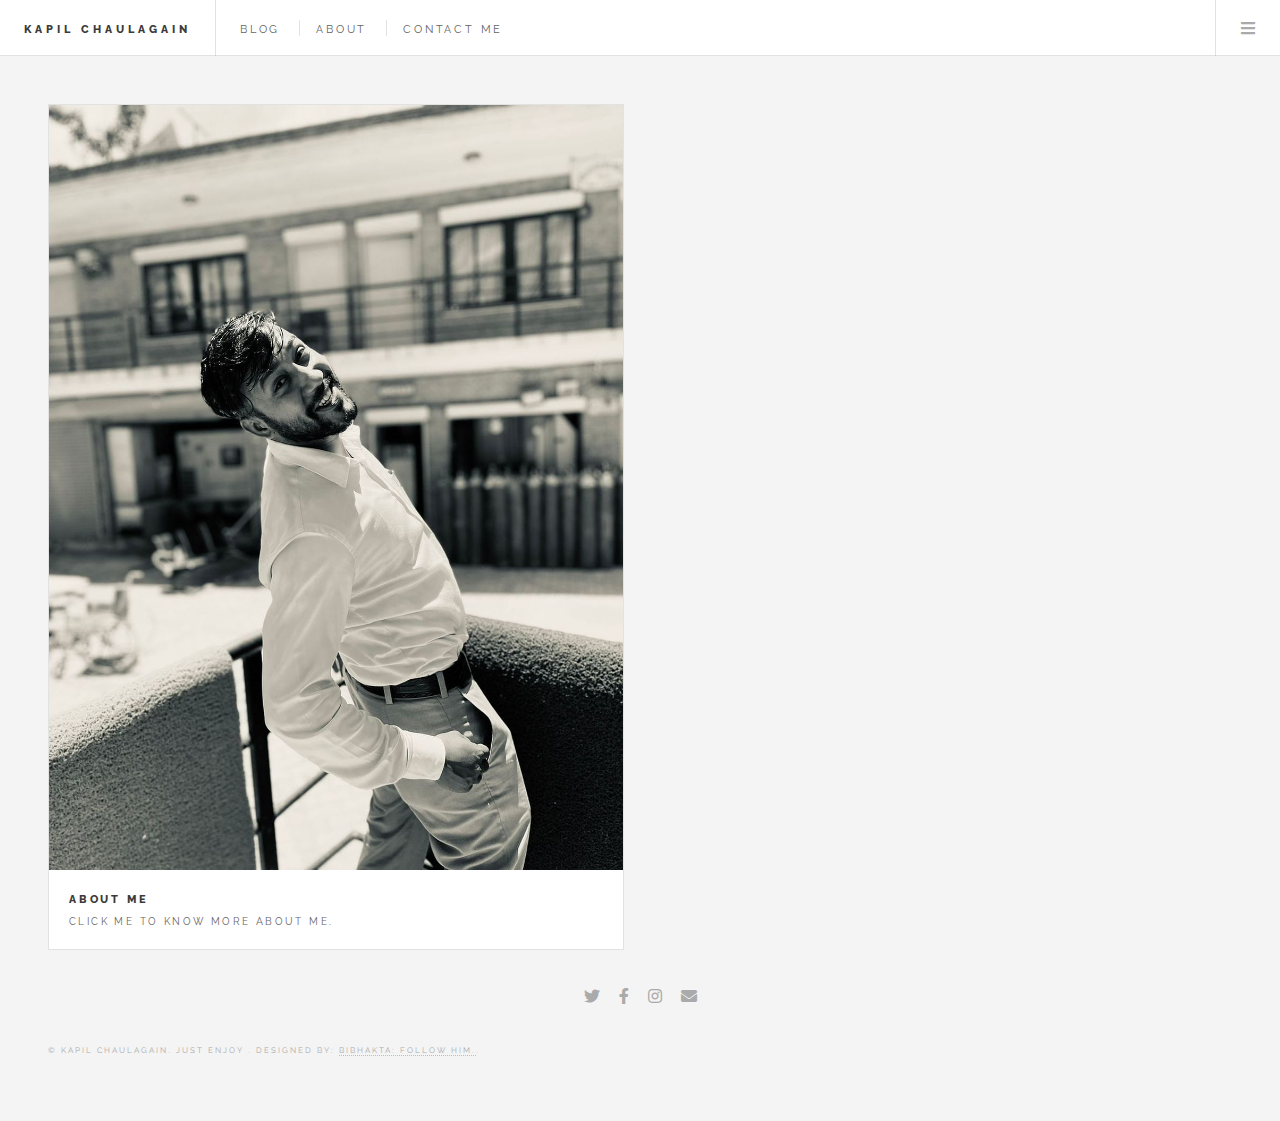
<file: about.html>
<!DOCTYPE HTML>
<!--
	Future Imperfect by HTML5 UP
	html5up.net | @ajlkn
	Free for personal and commercial use under the CCA 3.0 license (html5up.net/license)
-->
<html>
	<head>
		<title>Kapil Blog</title>
		<link rel="icon" type="image/jpg" href="./images/kapil.jpg">
		<meta charset="utf-8" />
		<meta name="viewport" content="width=device-width, initial-scale=1, user-scalable=no" />
		<link rel="stylesheet" href="assets/css/main.css" />
	</head>
	<body class="single is-preload">

		<!-- Wrapper -->
			<div id="wrapper">

				<!-- Header -->
					<header id="header">
						<h1><a href="index.html">Kapil Chaulagain</a></h1>
						<nav class="links">
							<ul>
								<li><a href="index.html">Blog</a></li>
								<li><a href="about.html">About</a></li>
								<li><a href="contact.html">Contact me</a></li>
							</ul>
						</nav>
						<nav class="main">
							<ul>
								</li>
								<li class="menu">
									<a class="fa-bars" href="#menu">Menu</a>
								</li>
							</ul>
						</nav>
					</header>

				<!-- Menu -->
					<section id="menu">

						<!-- Search -->
							

						<!-- Links -->
							<section>
								<ul class="links">
									<li>
										<a href="index.html">
											<h3>Blog</h3>
										</a>
									</li>
									<li>
										<a href="about.html">
											<h3>About Me</h3>

										</a>
									</li>
									<li>
										<a href="contact.html">
											<h3>Contact Me</h3>
										</a>
									</li>
								</ul>
							</section>

						<!-- Actions -->

					</section>

					<section>
						<div class="mini-posts">

							<!-- Mini Post -->
								<article class="mini-post">
									<header>
										<h3><a href="abouts.html">About Me</a></h3>
										<time class="published" datetime="2015-10-20">Click Me to know more about me.</time>
									</header>
									<a href="abouts.html" class="image"><img src="images/kapill.jpg" alt=""/></a>
								</article>
								</div>
								</section>

				<!-- Footer -->
				<section id="footer">
					<ul class="icons">
						<li><a href="https://twitter.com/kapilchaulaga11" class="icon brands fa-twitter" target="_blank"><span class="label">Twitter</span></a></li>
						<li><a href="https://www.facebook.com/kapilchaulagain111" class="icon brands fa-facebook-f" target="_blank"><span class="label">Facebook</span></a></li>
						<li><a href="https://www.instagram.com/kapil.chaulagain/" class="icon brands fa-instagram" target="_blank"><span class="label">Instagram</span></a></li>
						<li><a href="https://gmail.com/" class="icon solid fa-envelope" target="_blank"><span class="label">Email</span></a></li>
					</ul>
					<p class="copyright">&copy; Kapil Chaulagain. just enjoy <a href=""></a>. Designed By: <a href="https://www.instagram.com/wh0_bibhakta/" target="_blank">Bibhakta: Follow him.</a>.</p>
				</section>

			</div>

		<!-- Scripts -->
			<script src="assets/js/jquery.min.js"></script>
			<script src="assets/js/browser.min.js"></script>
			<script src="assets/js/breakpoints.min.js"></script>
			<script src="assets/js/util.js"></script>
			<script src="assets/js/main.js"></script>

	</body>
</html>
</file>
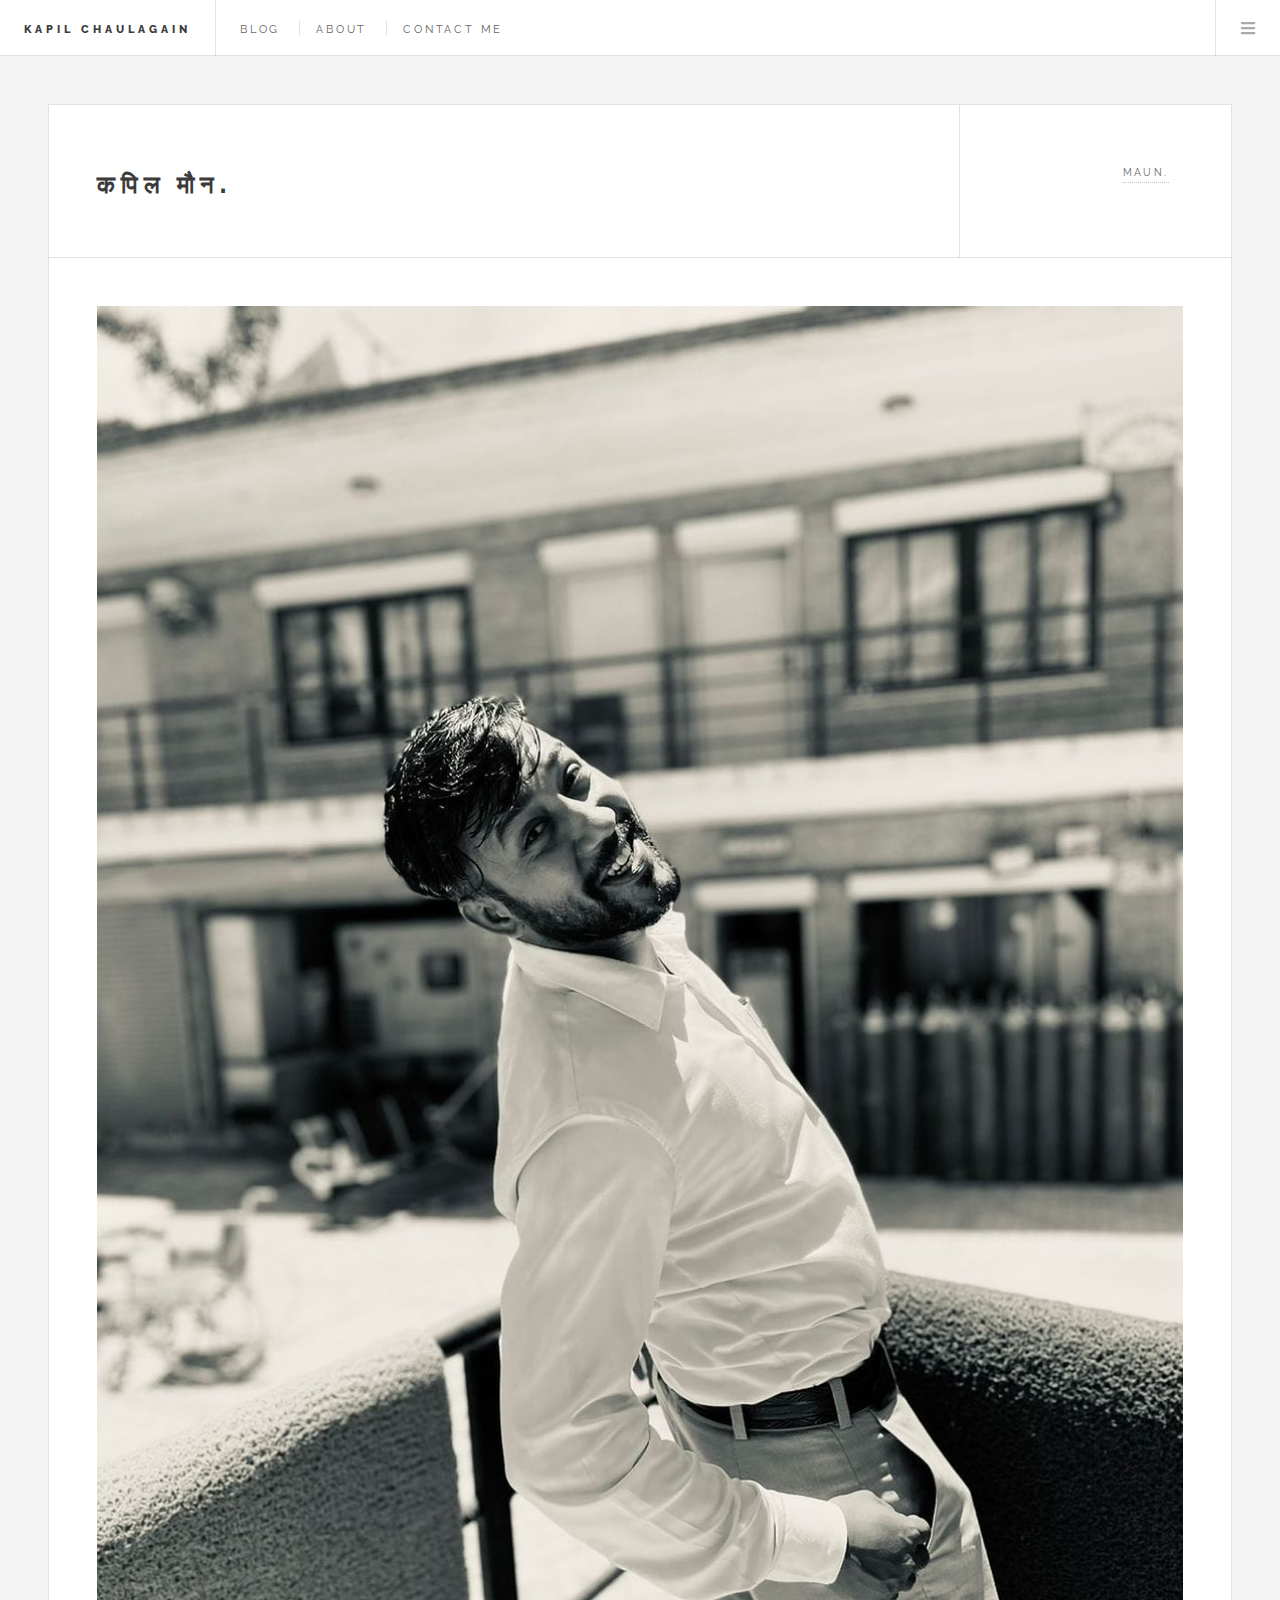
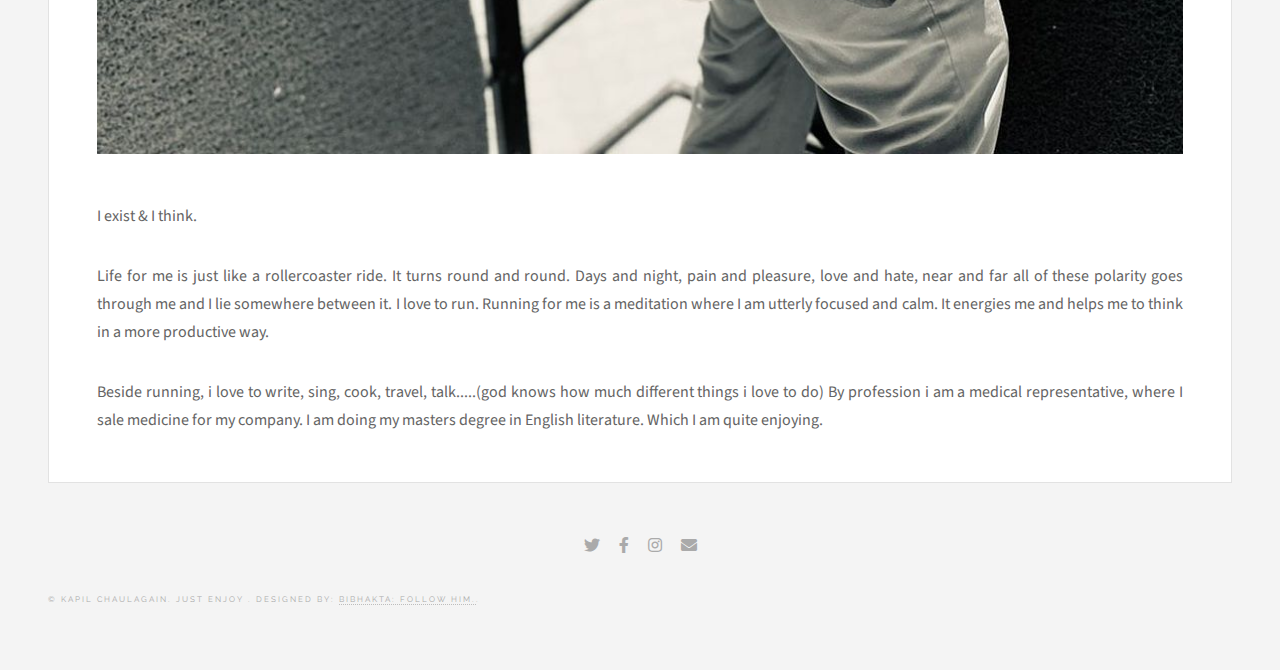
<file: abouts.html>
<!DOCTYPE HTML>
<html>
	<head>
		<title>Kapil Blog</title>
		<link rel="icon" type="image/jpg" href="./images/kapil.jpg">
		<meta charset="utf-8" />
		<meta name="viewport" content="width=device-width, initial-scale=1, user-scalable=no" />
		<link rel="stylesheet" href="assets/css/main.css" />
	</head>
	<body class="single is-preload">

		<!-- Wrapper -->
			<div id="wrapper">

				<!-- Header -->
					<header id="header">
						<h1><a href="index.html">Kapil Chaulagain</a></h1>
						<nav class="links">
							<ul>
								<li><a href="index.html">Blog</a></li>
								<li><a href="about.html">About</a></li>
								<li><a href="contact.html">Contact me</a></li>
							</ul>
						</nav>
						<nav class="main">
							<ul>
								</li>
								<li class="menu">
									<a class="fa-bars" href="#menu">Menu</a>
								</li>
							</ul>
						</nav>
					</header>

				<!-- Menu -->
					<section id="menu">

						<!-- Search -->
							

						<!-- Links -->
							<section>
								<ul class="links">
									<li>
										<a href="index.html">
											<h3>Blog</h3>
										</a>
									</li>
									<li>
										<a href="about.html">
											<h3>About Me</h3>

										</a>
									</li>
									<li>
										<a href="contact.html">
											<h3>Contact Me</h3>
										</a>
									</li>
								</ul>
							</section>

						<!-- Actions -->

					</section>

				<!-- Main -->
					<div id="main">

						<!-- Post -->
							<article class="post">
								<header>
									<div class="title">
										<h2><a href="#">कपिल मौन.</a></h2>
										<!--<p>Writer.  <span>Poet.</span> Loves travelling.</p> -->
									</div>
									<div class="meta">
									
										<a href="#" class="author"><span class="name">Maun.</span></a>
									</div>
								</header>
								<span class="image featured"><img src="images/kapill.jpg" alt="" /></span>
								<p>I exist & I think. </p>
								<p>Life for me is just like a rollercoaster ride. It turns round and round. Days and night, pain and pleasure, love and hate, near and far all of these polarity goes through me and I lie somewhere between it. 
									I love to run. Running for me is a meditation where I am utterly focused and calm. It energies me and helps me to think in a more productive way.</p> 
									<p>Beside running, i love to write, sing, cook, travel, talk.....(god knows how much different things i love to do) 
									By profession i am a medical representative, where I sale medicine for my company. 
									I am doing my masters degree in English literature. Which I am quite enjoying.</p>
							</article>

					</div>

				<!-- Footer -->
				<section id="footer">
					<ul class="icons">
						<li><a href="https://twitter.com/kapilchaulaga11" class="icon brands fa-twitter" target="_blank"><span class="label">Twitter</span></a></li>
						<li><a href="https://www.facebook.com/kapilchaulagain111" class="icon brands fa-facebook-f" target="_blank"><span class="label">Facebook</span></a></li>
						<li><a href="https://www.instagram.com/kapil.chaulagain/" class="icon brands fa-instagram" target="_blank"><span class="label">Instagram</span></a></li>
						<li><a href="https://gmail.com/" class="icon solid fa-envelope" target="_blank"><span class="label">Email</span></a></li>
					</ul>
					<p class="copyright">&copy; Kapil Chaulagain. just enjoy <a href=""></a>. Designed By: <a href="https://www.instagram.com/wh0_bibhakta/" target="_blank">Bibhakta: Follow him.</a>.</p>
				</section>

			</div>

		<!-- Scripts -->
			<script src="assets/js/jquery.min.js"></script>
			<script src="assets/js/browser.min.js"></script>
			<script src="assets/js/breakpoints.min.js"></script>
			<script src="assets/js/util.js"></script>
			<script src="assets/js/main.js"></script>

	</body>
</html>
</file>
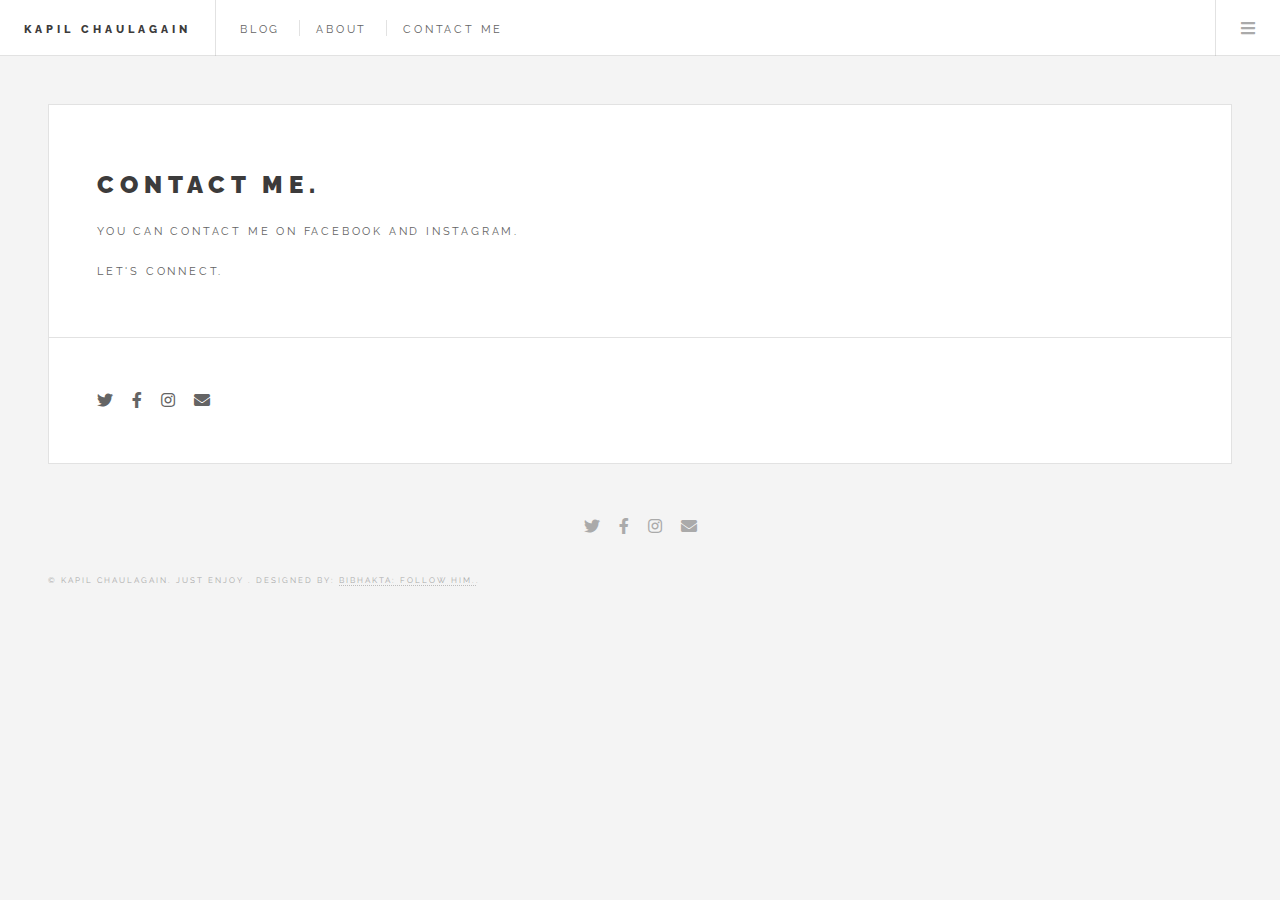
<file: contact.html>
<!DOCTYPE HTML>
<!--
	Future Imperfect by HTML5 UP
	html5up.net | @ajlkn
	Free for personal and commercial use under the CCA 3.0 license (html5up.net/license)
-->
<html>
	<head>
		<title>Kapil Blog</title>
		<link rel="icon" type="image/jpg" href="./images/kapil.jpg">
		<meta charset="utf-8" />
		<meta name="viewport" content="width=device-width, initial-scale=1, user-scalable=no" />
		<link rel="stylesheet" href="assets/css/main.css" />
	</head>
	<body class="single is-preload">

		<!-- Wrapper -->
			<div id="wrapper">

				<!-- Header -->
					<header id="header">
						<h1><a href="index.html">Kapil Chaulagain</a></h1>
						<nav class="links">
							<ul>
								<li><a href="index.html">Blog</a></li>
								<li><a href="about.html">About</a></li>
								<li><a href="contact.html">Contact me</a></li>
							</ul>
						</nav>
						<nav class="main">
							<ul>
								</li>
								<li class="menu">
									<a class="fa-bars" href="#menu">Menu</a>
								</li>
							</ul>
						</nav>
					</header>

				<!-- Menu -->
					<section id="menu">

						<!-- Search -->
							

						<!-- Links -->
							<section>
								<ul class="links">
									<li>
										<a href="index.html">
											<h3>Blog</h3>
										</a>
									</li>
									<li>
										<a href="about.html">
											<h3>About Me</h3>

										</a>
									</li>
									<li>
										<a href="contact.html">
											<h3>Contact Me</h3>
										</a>
									</li>
								</ul>
							</section>

						<!-- Actions -->

					</section>

				<!-- Main -->
					<div id="main">

						<!-- Post -->
							<article class="post">
								<header>
									<div class="title">
										<h2><a href="#">Contact Me.</a></h2>
										<p>You can contact me on Facebook and Instagram.</p>
										<p>Let's connect.</p>
									</div>
								</header>
								<p></p>
								<ul class="icons">
									<li><a href="https://twitter.com/kapilchaulaga11" class="icon brands fa-twitter" target="_blank"><span class="label">Twitter</span></a></li>
									<li><a href="https://www.facebook.com/kapilchaulagain111" class="icon brands fa-facebook-f" target="_blank"><span class="label">Facebook</span></a></li>
									<li><a href="https://www.instagram.com/kapil.chaulagain/" class="icon brands fa-instagram" target="_blank"><span class="label">Instagram</span></a></li>
									<li><a href="https://gmail.com/" class="icon solid fa-envelope" target="_blank"><span class="label">Email</span></a></li>
								</ul>
							</article>

					</div>

				<!-- Footer -->
				<section id="footer">
					<ul class="icons">
						<li><a href="https://twitter.com/kapilchaulaga11" class="icon brands fa-twitter" target="_blank"><span class="label">Twitter</span></a></li>
						<li><a href="https://www.facebook.com/kapilchaulagain111" class="icon brands fa-facebook-f" target="_blank"><span class="label">Facebook</span></a></li>
						<li><a href="https://www.instagram.com/kapil.chaulagain/" class="icon brands fa-instagram" target="_blank"><span class="label">Instagram</span></a></li>
						<li><a href="https://gmail.com/" class="icon solid fa-envelope" target="_blank"><span class="label">Email</span></a></li>
					</ul>
					<p class="copyright">&copy; Kapil Chaulagain. just enjoy <a href=""></a>. Designed By: <a href="https://www.instagram.com/wh0_bibhakta/" target="_blank">Bibhakta: Follow him.</a>.</p>
				</section>

			</div>

		<!-- Scripts -->
			<script src="assets/js/jquery.min.js"></script>
			<script src="assets/js/browser.min.js"></script>
			<script src="assets/js/breakpoints.min.js"></script>
			<script src="assets/js/util.js"></script>
			<script src="assets/js/main.js"></script>

	</body>
</html>
</file>
<file: assets/css/main.css>
@import url(fontawesome-all.min.css);
@import url("https://fonts.googleapis.com/css?family=Source+Sans+Pro:400,700|Raleway:400,800,900");

/*
	Future Imperfect by HTML5 UP
	html5up.net | @ajlkn
	Free for personal and commercial use under the CCA 3.0 license (html5up.net/license)
*/

html, body, div, span, applet, object,
iframe, h1, h2, h3, h4, h5, h6, p, blockquote,
pre, a, abbr, acronym, address, big, cite,
code, del, dfn, em, img, ins, kbd, q, s, samp,
small, strike, strong, sub, sup, tt, var, b,
u, i, center, dl, dt, dd, ol, ul, li, fieldset,
form, label, legend, table, caption, tbody,
tfoot, thead, tr, th, td, article, aside,
canvas, details, embed, figure, figcaption,
footer, header, hgroup, menu, nav, output, ruby,
section, summary, time, mark, audio, video {
	margin: 0;
	padding: 0;
	border: 0;
	font-size: 100%;
	font: inherit;
	vertical-align: baseline;}

article, aside, details, figcaption, figure,
footer, header, hgroup, menu, nav, section {
	display: block;}

body {
	line-height: 1;
}

ol, ul {
	list-style: none;
}

blockquote, q {
	quotes: none;
}

	blockquote:before, blockquote:after, q:before, q:after {
		content: '';
		content: none;
	}

table {
	border-collapse: collapse;
	border-spacing: 0;
}

body {
	-webkit-text-size-adjust: none;
}

mark {
	background-color: transparent;
	color: inherit;
}

input::-moz-focus-inner {
	border: 0;
	padding: 0;
}

input, select, textarea {
	-moz-appearance: none;
	-webkit-appearance: none;
	-ms-appearance: none;
	appearance: none;
}

/* Basic */

	@-ms-viewport {
		width: device-width;
	}

	body {
		-ms-overflow-style: scrollbar;
	}

	@media screen and (max-width: 480px) {

		html, body {
			min-width: 320px;
		}

	}

	html {
		box-sizing: border-box;
	}

	*, *:before, *:after {
		box-sizing: inherit;
	}

	body {
		background: #f4f4f4;
	}

		body.is-preload *, body.is-preload *:before, body.is-preload *:after {
			-moz-animation: none !important;
			-webkit-animation: none !important;
			-ms-animation: none !important;
			animation: none !important;
			-moz-transition: none !important;
			-webkit-transition: none !important;
			-ms-transition: none !important;
			transition: none !important;
		}

/* Type */

	body, input, select, textarea {
		color: #646464;
		font-family: "Source Sans Pro", Helvetica, sans-serif;
		font-size: 14pt;
		font-weight: 400;
		line-height: 1.75;
	}

		@media screen and (max-width: 1680px) {

			body, input, select, textarea {
				font-size: 12pt;
			}

		}

		@media screen and (max-width: 1280px) {

			body, input, select, textarea {
				font-size: 12pt;
			}

		}

		@media screen and (max-width: 980px) {

			body, input, select, textarea {
				font-size: 12pt;
			}

		}

		@media screen and (max-width: 736px) {

			body, input, select, textarea {
				font-size: 12pt;
			}

		}

		@media screen and (max-width: 480px) {

			body, input, select, textarea {
				font-size: 12pt;
			}

		}

	a {
		-moz-transition: color 0.2s ease, border-bottom-color 0.2s ease;
		-webkit-transition: color 0.2s ease, border-bottom-color 0.2s ease;
		-ms-transition: color 0.2s ease, border-bottom-color 0.2s ease;
		transition: color 0.2s ease, border-bottom-color 0.2s ease;
		border-bottom: dotted 1px rgba(160, 160, 160, 0.65);
		color: inherit;
		text-decoration: none;
	}

		a:before {
			-moz-transition: color 0.2s ease;
			-webkit-transition: color 0.2s ease;
			-ms-transition: color 0.2s ease;
			transition: color 0.2s ease;
		}

		a:hover {
			border-bottom-color: transparent;
			color: #2ebaae !important;
		}

			a:hover:before {
				color: #2ebaae !important;
			}

	strong, b {
		color: #3c3b3b;
		font-weight: 700;
	}

	em, i {
		font-style: italic;
	}

	p {
		margin: 0 0 2em 0;
		text-align: justify;
	}

	h1, h2, h3, h4, h5, h6 {
		color: #3c3b3b;
		font-family: "Raleway", Helvetica, sans-serif;
		font-weight: 800;
		letter-spacing: 0.25em;
		line-height: 1.65;
		margin: 0 0 1em 0;
		text-transform: uppercase;
	}

		h1 a, h2 a, h3 a, h4 a, h5 a, h6 a {
			color: inherit;
			border-bottom: 0;
		}

	h2 {
		font-size: 1.1em;
	}

	h3 {
		font-size: 0.9em;
	}

	h4 {
		font-size: 0.7em;
	}

	h5 {
		font-size: 0.7em;
	}

	h6 {
		font-size: 0.7em;
	}

	sub {
		font-size: 0.8em;
		position: relative;
		top: 0.5em;
	}

	sup {
		font-size: 0.8em;
		position: relative;
		top: -0.5em;
	}

	blockquote {
		border-left: solid 4px rgba(160, 160, 160, 0.3);
		font-style: italic;
		margin: 0 0 2em 0;
		padding: 0.5em 0 0.5em 2em;
	}

	code {
		background: rgba(160, 160, 160, 0.075);
		border: solid 1px rgba(160, 160, 160, 0.3);
		font-family: "Courier New", monospace;
		font-size: 0.9em;
		margin: 0 0.25em;
		padding: 0.25em 0.65em;
	}

	pre {
		-webkit-overflow-scrolling: touch;
		font-family: "Courier New", monospace;
		font-size: 0.9em;
		margin: 0 0 2em 0;
	}

		pre code {
			display: block;
			line-height: 1.75em;
			padding: 1em 1.5em;
			overflow-x: auto;
		}

	hr {
		border: 0;
		border-bottom: solid 1px rgba(160, 160, 160, 0.3);
		margin: 2em 0;
	}

		hr.major {
			margin: 3em 0;
		}

	.align-left {
		text-align: left;
	}

	.align-center {
		text-align: center;
	}

	.align-right {
		text-align: right;
	}

/* Row */

	.row {
		display: flex;
		flex-wrap: wrap;
		box-sizing: border-box;
		align-items: stretch;
	}

		.row > * {
			box-sizing: border-box;
		}

		.row.gtr-uniform > * > :last-child {
			margin-bottom: 0;
		}

		.row.aln-left {
			justify-content: flex-start;
		}

		.row.aln-center {
			justify-content: center;
		}

		.row.aln-right {
			justify-content: flex-end;
		}

		.row.aln-top {
			align-items: flex-start;
		}

		.row.aln-middle {
			align-items: center;
		}

		.row.aln-bottom {
			align-items: flex-end;
		}

		.row > .imp {
			order: -1;
		}

		.row > .col-1 {
			width: 8.33333%;
		}

		.row > .off-1 {
			margin-left: 8.33333%;
		}

		.row > .col-2 {
			width: 16.66667%;
		}

		.row > .off-2 {
			margin-left: 16.66667%;
		}

		.row > .col-3 {
			width: 25%;
		}

		.row > .off-3 {
			margin-left: 25%;
		}

		.row > .col-4 {
			width: 33.33333%;
		}

		.row > .off-4 {
			margin-left: 33.33333%;
		}

		.row > .col-5 {
			width: 41.66667%;
		}

		.row > .off-5 {
			margin-left: 41.66667%;
		}

		.row > .col-6 {
			width: 50%;
		}

		.row > .off-6 {
			margin-left: 50%;
		}

		.row > .col-7 {
			width: 58.33333%;
		}

		.row > .off-7 {
			margin-left: 58.33333%;
		}

		.row > .col-8 {
			width: 66.66667%;
		}

		.row > .off-8 {
			margin-left: 66.66667%;
		}

		.row > .col-9 {
			width: 75%;
		}

		.row > .off-9 {
			margin-left: 75%;
		}

		.row > .col-10 {
			width: 83.33333%;
		}

		.row > .off-10 {
			margin-left: 83.33333%;
		}

		.row > .col-11 {
			width: 91.66667%;
		}

		.row > .off-11 {
			margin-left: 91.66667%;
		}

		.row > .col-12 {
			width: 100%;
		}

		.row > .off-12 {
			margin-left: 100%;
		}

		.row.gtr-0 {
			margin-top: 0;
			margin-left: 0em;
		}

			.row.gtr-0 > * {
				padding: 0 0 0 0em;
			}

			.row.gtr-0.gtr-uniform {
				margin-top: 0em;
			}

				.row.gtr-0.gtr-uniform > * {
					padding-top: 0em;
				}

		.row.gtr-25 {
			margin-top: 0;
			margin-left: -0.25em;
		}

			.row.gtr-25 > * {
				padding: 0 0 0 0.25em;
			}

			.row.gtr-25.gtr-uniform {
				margin-top: -0.25em;
			}

				.row.gtr-25.gtr-uniform > * {
					padding-top: 0.25em;
				}

		.row.gtr-50 {
			margin-top: 0;
			margin-left: -0.5em;
		}

			.row.gtr-50 > * {
				padding: 0 0 0 0.5em;
			}

			.row.gtr-50.gtr-uniform {
				margin-top: -0.5em;
			}

				.row.gtr-50.gtr-uniform > * {
					padding-top: 0.5em;
				}

		.row {
			margin-top: 0;
			margin-left: -1em;
		}

			.row > * {
				padding: 0 0 0 1em;
			}

			.row.gtr-uniform {
				margin-top: -1em;
			}

				.row.gtr-uniform > * {
					padding-top: 1em;
				}

		.row.gtr-150 {
			margin-top: 0;
			margin-left: -1.5em;
		}

			.row.gtr-150 > * {
				padding: 0 0 0 1.5em;
			}

			.row.gtr-150.gtr-uniform {
				margin-top: -1.5em;
			}

				.row.gtr-150.gtr-uniform > * {
					padding-top: 1.5em;
				}

		.row.gtr-200 {
			margin-top: 0;
			margin-left: -2em;
		}

			.row.gtr-200 > * {
				padding: 0 0 0 2em;
			}

			.row.gtr-200.gtr-uniform {
				margin-top: -2em;
			}

				.row.gtr-200.gtr-uniform > * {
					padding-top: 2em;
				}

		@media screen and (max-width: 1680px) {

			.row {
				display: flex;
				flex-wrap: wrap;
				box-sizing: border-box;
				align-items: stretch;
			}

				.row > * {
					box-sizing: border-box;
				}

				.row.gtr-uniform > * > :last-child {
					margin-bottom: 0;
				}

				.row.aln-left {
					justify-content: flex-start;
				}

				.row.aln-center {
					justify-content: center;
				}

				.row.aln-right {
					justify-content: flex-end;
				}

				.row.aln-top {
					align-items: flex-start;
				}

				.row.aln-middle {
					align-items: center;
				}

				.row.aln-bottom {
					align-items: flex-end;
				}

				.row > .imp-xlarge {
					order: -1;
				}

				.row > .col-1-xlarge {
					width: 8.33333%;
				}

				.row > .off-1-xlarge {
					margin-left: 8.33333%;
				}

				.row > .col-2-xlarge {
					width: 16.66667%;
				}

				.row > .off-2-xlarge {
					margin-left: 16.66667%;
				}

				.row > .col-3-xlarge {
					width: 25%;
				}

				.row > .off-3-xlarge {
					margin-left: 25%;
				}

				.row > .col-4-xlarge {
					width: 33.33333%;
				}

				.row > .off-4-xlarge {
					margin-left: 33.33333%;
				}

				.row > .col-5-xlarge {
					width: 41.66667%;
				}

				.row > .off-5-xlarge {
					margin-left: 41.66667%;
				}

				.row > .col-6-xlarge {
					width: 50%;
				}

				.row > .off-6-xlarge {
					margin-left: 50%;
				}

				.row > .col-7-xlarge {
					width: 58.33333%;
				}

				.row > .off-7-xlarge {
					margin-left: 58.33333%;
				}

				.row > .col-8-xlarge {
					width: 66.66667%;
				}

				.row > .off-8-xlarge {
					margin-left: 66.66667%;
				}

				.row > .col-9-xlarge {
					width: 75%;
				}

				.row > .off-9-xlarge {
					margin-left: 75%;
				}

				.row > .col-10-xlarge {
					width: 83.33333%;
				}

				.row > .off-10-xlarge {
					margin-left: 83.33333%;
				}

				.row > .col-11-xlarge {
					width: 91.66667%;
				}

				.row > .off-11-xlarge {
					margin-left: 91.66667%;
				}

				.row > .col-12-xlarge {
					width: 100%;
				}

				.row > .off-12-xlarge {
					margin-left: 100%;
				}

				.row.gtr-0 {
					margin-top: 0;
					margin-left: 0em;
				}

					.row.gtr-0 > * {
						padding: 0 0 0 0em;
					}

					.row.gtr-0.gtr-uniform {
						margin-top: 0em;
					}

						.row.gtr-0.gtr-uniform > * {
							padding-top: 0em;
						}

				.row.gtr-25 {
					margin-top: 0;
					margin-left: -0.25em;
				}

					.row.gtr-25 > * {
						padding: 0 0 0 0.25em;
					}

					.row.gtr-25.gtr-uniform {
						margin-top: -0.25em;
					}

						.row.gtr-25.gtr-uniform > * {
							padding-top: 0.25em;
						}

				.row.gtr-50 {
					margin-top: 0;
					margin-left: -0.5em;
				}

					.row.gtr-50 > * {
						padding: 0 0 0 0.5em;
					}

					.row.gtr-50.gtr-uniform {
						margin-top: -0.5em;
					}

						.row.gtr-50.gtr-uniform > * {
							padding-top: 0.5em;
						}

				.row {
					margin-top: 0;
					margin-left: -1em;
				}

					.row > * {
						padding: 0 0 0 1em;
					}

					.row.gtr-uniform {
						margin-top: -1em;
					}

						.row.gtr-uniform > * {
							padding-top: 1em;
						}

				.row.gtr-150 {
					margin-top: 0;
					margin-left: -1.5em;
				}

					.row.gtr-150 > * {
						padding: 0 0 0 1.5em;
					}

					.row.gtr-150.gtr-uniform {
						margin-top: -1.5em;
					}

						.row.gtr-150.gtr-uniform > * {
							padding-top: 1.5em;
						}

				.row.gtr-200 {
					margin-top: 0;
					margin-left: -2em;
				}

					.row.gtr-200 > * {
						padding: 0 0 0 2em;
					}

					.row.gtr-200.gtr-uniform {
						margin-top: -2em;
					}

						.row.gtr-200.gtr-uniform > * {
							padding-top: 2em;
						}

		}

		@media screen and (max-width: 1280px) {

			.row {
				display: flex;
				flex-wrap: wrap;
				box-sizing: border-box;
				align-items: stretch;
			}

				.row > * {
					box-sizing: border-box;
				}

				.row.gtr-uniform > * > :last-child {
					margin-bottom: 0;
				}

				.row.aln-left {
					justify-content: flex-start;
				}

				.row.aln-center {
					justify-content: center;
				}

				.row.aln-right {
					justify-content: flex-end;
				}

				.row.aln-top {
					align-items: flex-start;
				}

				.row.aln-middle {
					align-items: center;
				}

				.row.aln-bottom {
					align-items: flex-end;
				}

				.row > .imp-large {
					order: -1;
				}

				.row > .col-1-large {
					width: 8.33333%;
				}

				.row > .off-1-large {
					margin-left: 8.33333%;
				}

				.row > .col-2-large {
					width: 16.66667%;
				}

				.row > .off-2-large {
					margin-left: 16.66667%;
				}

				.row > .col-3-large {
					width: 25%;
				}

				.row > .off-3-large {
					margin-left: 25%;
				}

				.row > .col-4-large {
					width: 33.33333%;
				}

				.row > .off-4-large {
					margin-left: 33.33333%;
				}

				.row > .col-5-large {
					width: 41.66667%;
				}

				.row > .off-5-large {
					margin-left: 41.66667%;
				}

				.row > .col-6-large {
					width: 50%;
				}

				.row > .off-6-large {
					margin-left: 50%;
				}

				.row > .col-7-large {
					width: 58.33333%;
				}

				.row > .off-7-large {
					margin-left: 58.33333%;
				}

				.row > .col-8-large {
					width: 66.66667%;
				}

				.row > .off-8-large {
					margin-left: 66.66667%;
				}

				.row > .col-9-large {
					width: 75%;
				}

				.row > .off-9-large {
					margin-left: 75%;
				}

				.row > .col-10-large {
					width: 83.33333%;
				}

				.row > .off-10-large {
					margin-left: 83.33333%;
				}

				.row > .col-11-large {
					width: 91.66667%;
				}

				.row > .off-11-large {
					margin-left: 91.66667%;
				}

				.row > .col-12-large {
					width: 100%;
				}

				.row > .off-12-large {
					margin-left: 100%;
				}

				.row.gtr-0 {
					margin-top: 0;
					margin-left: 0em;
				}

					.row.gtr-0 > * {
						padding: 0 0 0 0em;
					}

					.row.gtr-0.gtr-uniform {
						margin-top: 0em;
					}

						.row.gtr-0.gtr-uniform > * {
							padding-top: 0em;
						}

				.row.gtr-25 {
					margin-top: 0;
					margin-left: -0.25em;
				}

					.row.gtr-25 > * {
						padding: 0 0 0 0.25em;
					}

					.row.gtr-25.gtr-uniform {
						margin-top: -0.25em;
					}

						.row.gtr-25.gtr-uniform > * {
							padding-top: 0.25em;
						}

				.row.gtr-50 {
					margin-top: 0;
					margin-left: -0.5em;
				}

					.row.gtr-50 > * {
						padding: 0 0 0 0.5em;
					}

					.row.gtr-50.gtr-uniform {
						margin-top: -0.5em;
					}

						.row.gtr-50.gtr-uniform > * {
							padding-top: 0.5em;
						}

				.row {
					margin-top: 0;
					margin-left: -1em;
				}

					.row > * {
						padding: 0 0 0 1em;
					}

					.row.gtr-uniform {
						margin-top: -1em;
					}

						.row.gtr-uniform > * {
							padding-top: 1em;
						}

				.row.gtr-150 {
					margin-top: 0;
					margin-left: -1.5em;
				}

					.row.gtr-150 > * {
						padding: 0 0 0 1.5em;
					}

					.row.gtr-150.gtr-uniform {
						margin-top: -1.5em;
					}

						.row.gtr-150.gtr-uniform > * {
							padding-top: 1.5em;
						}

				.row.gtr-200 {
					margin-top: 0;
					margin-left: -2em;
				}

					.row.gtr-200 > * {
						padding: 0 0 0 2em;
					}

					.row.gtr-200.gtr-uniform {
						margin-top: -2em;
					}

						.row.gtr-200.gtr-uniform > * {
							padding-top: 2em;
						}

		}

		@media screen and (max-width: 980px) {

			.row {
				display: flex;
				flex-wrap: wrap;
				box-sizing: border-box;
				align-items: stretch;
			}

				.row > * {
					box-sizing: border-box;
				}

				.row.gtr-uniform > * > :last-child {
					margin-bottom: 0;
				}

				.row.aln-left {
					justify-content: flex-start;
				}

				.row.aln-center {
					justify-content: center;
				}

				.row.aln-right {
					justify-content: flex-end;
				}

				.row.aln-top {
					align-items: flex-start;
				}

				.row.aln-middle {
					align-items: center;
				}

				.row.aln-bottom {
					align-items: flex-end;
				}

				.row > .imp-medium {
					order: -1;
				}

				.row > .col-1-medium {
					width: 8.33333%;
				}

				.row > .off-1-medium {
					margin-left: 8.33333%;
				}

				.row > .col-2-medium {
					width: 16.66667%;
				}

				.row > .off-2-medium {
					margin-left: 16.66667%;
				}

				.row > .col-3-medium {
					width: 25%;
				}

				.row > .off-3-medium {
					margin-left: 25%;
				}

				.row > .col-4-medium {
					width: 33.33333%;
				}

				.row > .off-4-medium {
					margin-left: 33.33333%;
				}

				.row > .col-5-medium {
					width: 41.66667%;
				}

				.row > .off-5-medium {
					margin-left: 41.66667%;
				}

				.row > .col-6-medium {
					width: 50%;
				}

				.row > .off-6-medium {
					margin-left: 50%;
				}

				.row > .col-7-medium {
					width: 58.33333%;
				}

				.row > .off-7-medium {
					margin-left: 58.33333%;
				}

				.row > .col-8-medium {
					width: 66.66667%;
				}

				.row > .off-8-medium {
					margin-left: 66.66667%;
				}

				.row > .col-9-medium {
					width: 75%;
				}

				.row > .off-9-medium {
					margin-left: 75%;
				}

				.row > .col-10-medium {
					width: 83.33333%;
				}

				.row > .off-10-medium {
					margin-left: 83.33333%;
				}

				.row > .col-11-medium {
					width: 91.66667%;
				}

				.row > .off-11-medium {
					margin-left: 91.66667%;
				}

				.row > .col-12-medium {
					width: 100%;
				}

				.row > .off-12-medium {
					margin-left: 100%;
				}

				.row.gtr-0 {
					margin-top: 0;
					margin-left: 0em;
				}

					.row.gtr-0 > * {
						padding: 0 0 0 0em;
					}

					.row.gtr-0.gtr-uniform {
						margin-top: 0em;
					}

						.row.gtr-0.gtr-uniform > * {
							padding-top: 0em;
						}

				.row.gtr-25 {
					margin-top: 0;
					margin-left: -0.25em;
				}

					.row.gtr-25 > * {
						padding: 0 0 0 0.25em;
					}

					.row.gtr-25.gtr-uniform {
						margin-top: -0.25em;
					}

						.row.gtr-25.gtr-uniform > * {
							padding-top: 0.25em;
						}

				.row.gtr-50 {
					margin-top: 0;
					margin-left: -0.5em;
				}

					.row.gtr-50 > * {
						padding: 0 0 0 0.5em;
					}

					.row.gtr-50.gtr-uniform {
						margin-top: -0.5em;
					}

						.row.gtr-50.gtr-uniform > * {
							padding-top: 0.5em;
						}

				.row {
					margin-top: 0;
					margin-left: -1em;
				}

					.row > * {
						padding: 0 0 0 1em;
					}

					.row.gtr-uniform {
						margin-top: -1em;
					}

						.row.gtr-uniform > * {
							padding-top: 1em;
						}

				.row.gtr-150 {
					margin-top: 0;
					margin-left: -1.5em;
				}

					.row.gtr-150 > * {
						padding: 0 0 0 1.5em;
					}

					.row.gtr-150.gtr-uniform {
						margin-top: -1.5em;
					}

						.row.gtr-150.gtr-uniform > * {
							padding-top: 1.5em;
						}

				.row.gtr-200 {
					margin-top: 0;
					margin-left: -2em;
				}

					.row.gtr-200 > * {
						padding: 0 0 0 2em;
					}

					.row.gtr-200.gtr-uniform {
						margin-top: -2em;
					}

						.row.gtr-200.gtr-uniform > * {
							padding-top: 2em;
						}

		}

		@media screen and (max-width: 736px) {

			.row {
				display: flex;
				flex-wrap: wrap;
				box-sizing: border-box;
				align-items: stretch;
			}

				.row > * {
					box-sizing: border-box;
				}

				.row.gtr-uniform > * > :last-child {
					margin-bottom: 0;
				}

				.row.aln-left {
					justify-content: flex-start;
				}

				.row.aln-center {
					justify-content: center;
				}

				.row.aln-right {
					justify-content: flex-end;
				}

				.row.aln-top {
					align-items: flex-start;
				}

				.row.aln-middle {
					align-items: center;
				}

				.row.aln-bottom {
					align-items: flex-end;
				}

				.row > .imp-small {
					order: -1;
				}

				.row > .col-1-small {
					width: 8.33333%;
				}

				.row > .off-1-small {
					margin-left: 8.33333%;
				}

				.row > .col-2-small {
					width: 16.66667%;
				}

				.row > .off-2-small {
					margin-left: 16.66667%;
				}

				.row > .col-3-small {
					width: 25%;
				}

				.row > .off-3-small {
					margin-left: 25%;
				}

				.row > .col-4-small {
					width: 33.33333%;
				}

				.row > .off-4-small {
					margin-left: 33.33333%;
				}

				.row > .col-5-small {
					width: 41.66667%;
				}

				.row > .off-5-small {
					margin-left: 41.66667%;
				}

				.row > .col-6-small {
					width: 50%;
				}

				.row > .off-6-small {
					margin-left: 50%;
				}

				.row > .col-7-small {
					width: 58.33333%;
				}

				.row > .off-7-small {
					margin-left: 58.33333%;
				}

				.row > .col-8-small {
					width: 66.66667%;
				}

				.row > .off-8-small {
					margin-left: 66.66667%;
				}

				.row > .col-9-small {
					width: 75%;
				}

				.row > .off-9-small {
					margin-left: 75%;
				}

				.row > .col-10-small {
					width: 83.33333%;
				}

				.row > .off-10-small {
					margin-left: 83.33333%;
				}

				.row > .col-11-small {
					width: 91.66667%;
				}

				.row > .off-11-small {
					margin-left: 91.66667%;
				}

				.row > .col-12-small {
					width: 100%;
				}

				.row > .off-12-small {
					margin-left: 100%;
				}

				.row.gtr-0 {
					margin-top: 0;
					margin-left: 0em;
				}

					.row.gtr-0 > * {
						padding: 0 0 0 0em;
					}

					.row.gtr-0.gtr-uniform {
						margin-top: 0em;
					}

						.row.gtr-0.gtr-uniform > * {
							padding-top: 0em;
						}

				.row.gtr-25 {
					margin-top: 0;
					margin-left: -0.25em;
				}

					.row.gtr-25 > * {
						padding: 0 0 0 0.25em;
					}

					.row.gtr-25.gtr-uniform {
						margin-top: -0.25em;
					}

						.row.gtr-25.gtr-uniform > * {
							padding-top: 0.25em;
						}

				.row.gtr-50 {
					margin-top: 0;
					margin-left: -0.5em;
				}

					.row.gtr-50 > * {
						padding: 0 0 0 0.5em;
					}

					.row.gtr-50.gtr-uniform {
						margin-top: -0.5em;
					}

						.row.gtr-50.gtr-uniform > * {
							padding-top: 0.5em;
						}

				.row {
					margin-top: 0;
					margin-left: -1em;
				}

					.row > * {
						padding: 0 0 0 1em;
					}

					.row.gtr-uniform {
						margin-top: -1em;
					}

						.row.gtr-uniform > * {
							padding-top: 1em;
						}

				.row.gtr-150 {
					margin-top: 0;
					margin-left: -1.5em;
				}

					.row.gtr-150 > * {
						padding: 0 0 0 1.5em;
					}

					.row.gtr-150.gtr-uniform {
						margin-top: -1.5em;
					}

						.row.gtr-150.gtr-uniform > * {
							padding-top: 1.5em;
						}

				.row.gtr-200 {
					margin-top: 0;
					margin-left: -2em;
				}

					.row.gtr-200 > * {
						padding: 0 0 0 2em;
					}

					.row.gtr-200.gtr-uniform {
						margin-top: -2em;
					}

						.row.gtr-200.gtr-uniform > * {
							padding-top: 2em;
						}

		}

		@media screen and (max-width: 480px) {

			.row {
				display: flex;
				flex-wrap: wrap;
				box-sizing: border-box;
				align-items: stretch;
			}

				.row > * {
					box-sizing: border-box;
				}

				.row.gtr-uniform > * > :last-child {
					margin-bottom: 0;
				}

				.row.aln-left {
					justify-content: flex-start;
				}

				.row.aln-center {
					justify-content: center;
				}

				.row.aln-right {
					justify-content: flex-end;
				}

				.row.aln-top {
					align-items: flex-start;
				}

				.row.aln-middle {
					align-items: center;
				}

				.row.aln-bottom {
					align-items: flex-end;
				}

				.row > .imp-xsmall {
					order: -1;
				}

				.row > .col-1-xsmall {
					width: 8.33333%;
				}

				.row > .off-1-xsmall {
					margin-left: 8.33333%;
				}

				.row > .col-2-xsmall {
					width: 16.66667%;
				}

				.row > .off-2-xsmall {
					margin-left: 16.66667%;
				}

				.row > .col-3-xsmall {
					width: 25%;
				}

				.row > .off-3-xsmall {
					margin-left: 25%;
				}

				.row > .col-4-xsmall {
					width: 33.33333%;
				}

				.row > .off-4-xsmall {
					margin-left: 33.33333%;
				}

				.row > .col-5-xsmall {
					width: 41.66667%;
				}

				.row > .off-5-xsmall {
					margin-left: 41.66667%;
				}

				.row > .col-6-xsmall {
					width: 50%;
				}

				.row > .off-6-xsmall {
					margin-left: 50%;
				}

				.row > .col-7-xsmall {
					width: 58.33333%;
				}

				.row > .off-7-xsmall {
					margin-left: 58.33333%;
				}

				.row > .col-8-xsmall {
					width: 66.66667%;
				}

				.row > .off-8-xsmall {
					margin-left: 66.66667%;
				}

				.row > .col-9-xsmall {
					width: 75%;
				}

				.row > .off-9-xsmall {
					margin-left: 75%;
				}

				.row > .col-10-xsmall {
					width: 83.33333%;
				}

				.row > .off-10-xsmall {
					margin-left: 83.33333%;
				}

				.row > .col-11-xsmall {
					width: 91.66667%;
				}

				.row > .off-11-xsmall {
					margin-left: 91.66667%;
				}

				.row > .col-12-xsmall {
					width: 100%;
				}

				.row > .off-12-xsmall {
					margin-left: 100%;
				}

				.row.gtr-0 {
					margin-top: 0;
					margin-left: 0em;
				}

					.row.gtr-0 > * {
						padding: 0 0 0 0em;
					}

					.row.gtr-0.gtr-uniform {
						margin-top: 0em;
					}

						.row.gtr-0.gtr-uniform > * {
							padding-top: 0em;
						}

				.row.gtr-25 {
					margin-top: 0;
					margin-left: -0.25em;
				}

					.row.gtr-25 > * {
						padding: 0 0 0 0.25em;
					}

					.row.gtr-25.gtr-uniform {
						margin-top: -0.25em;
					}

						.row.gtr-25.gtr-uniform > * {
							padding-top: 0.25em;
						}

				.row.gtr-50 {
					margin-top: 0;
					margin-left: -0.5em;
				}

					.row.gtr-50 > * {
						padding: 0 0 0 0.5em;
					}

					.row.gtr-50.gtr-uniform {
						margin-top: -0.5em;
					}

						.row.gtr-50.gtr-uniform > * {
							padding-top: 0.5em;
						}

				.row {
					margin-top: 0;
					margin-left: -1em;
				}

					.row > * {
						padding: 0 0 0 1em;
					}

					.row.gtr-uniform {
						margin-top: -1em;
					}

						.row.gtr-uniform > * {
							padding-top: 1em;
						}

				.row.gtr-150 {
					margin-top: 0;
					margin-left: -1.5em;
				}

					.row.gtr-150 > * {
						padding: 0 0 0 1.5em;
					}

					.row.gtr-150.gtr-uniform {
						margin-top: -1.5em;
					}

						.row.gtr-150.gtr-uniform > * {
							padding-top: 1.5em;
						}

				.row.gtr-200 {
					margin-top: 0;
					margin-left: -2em;
				}

					.row.gtr-200 > * {
						padding: 0 0 0 2em;
					}

					.row.gtr-200.gtr-uniform {
						margin-top: -2em;
					}

						.row.gtr-200.gtr-uniform > * {
							padding-top: 2em;
						}

		}

/* Author */

	.author {
		display: -moz-flex;
		display: -webkit-flex;
		display: -ms-flex;
		display: flex;
		-moz-flex-direction: row;
		-webkit-flex-direction: row;
		-ms-flex-direction: row;
		flex-direction: row;
		-moz-align-items: center;
		-webkit-align-items: center;
		-ms-align-items: center;
		align-items: center;
		-moz-justify-content: -moz-flex-end;
		-webkit-justify-content: -webkit-flex-end;
		-ms-justify-content: -ms-flex-end;
		justify-content: flex-end;
		border-bottom: 0;
		font-family: "Raleway", Helvetica, sans-serif;
		font-size: 0.6em;
		font-weight: 400;
		letter-spacing: 0.25em;
		text-transform: uppercase;
		white-space: nowrap;
	}

		.author .name {
			-moz-transition: border-bottom-color 0.2s ease;
			-webkit-transition: border-bottom-color 0.2s ease;
			-ms-transition: border-bottom-color 0.2s ease;
			transition: border-bottom-color 0.2s ease;
			border-bottom: dotted 1px rgba(160, 160, 160, 0.65);
			display: block;
			margin: 0 1.5em 0 0;
		}

		.author img {
			border-radius: 100%;
			display: block;
			width: 4em;
		}

		.author:hover .name {
			border-bottom-color: transparent;
		}

/* Blurb */

	.blurb h2 {
		font-size: 0.8em;
		margin: 0 0 1.5em 0;
	}

	.blurb h3 {
		font-size: 0.7em;
	}

	.blurb p {
		font-size: 0.9em;
	}

/* Box */

	.box {
		border: solid 1px rgba(160, 160, 160, 0.3);
		margin-bottom: 2em;
		padding: 1.5em;
	}

		.box > :last-child,
		.box > :last-child > :last-child,
		.box > :last-child > :last-child > :last-child {
			margin-bottom: 0;
		}

		.box.alt {
			border: 0;
			border-radius: 0;
			padding: 0;
		}

/* Button */

	input[type="submit"],
	input[type="reset"],
	input[type="button"],
	button,
	.button {
		-moz-appearance: none;
		-webkit-appearance: none;
		-ms-appearance: none;
		appearance: none;
		-moz-transition: background-color 0.2s ease, box-shadow 0.2s ease, color 0.2s ease;
		-webkit-transition: background-color 0.2s ease, box-shadow 0.2s ease, color 0.2s ease;
		-ms-transition: background-color 0.2s ease, box-shadow 0.2s ease, color 0.2s ease;
		transition: background-color 0.2s ease, box-shadow 0.2s ease, color 0.2s ease;
		background-color: transparent;
		border: 0;
		box-shadow: inset 0 0 0 1px rgba(160, 160, 160, 0.3);
		color: #3c3b3b !important;
		cursor: pointer;
		display: inline-block;
		font-family: "Raleway", Helvetica, sans-serif;
		font-size: 0.6em;
		font-weight: 800;
		height: 4.8125em;
		letter-spacing: 0.25em;
		line-height: 4.8125em;
		padding: 0 2.5em;
		text-align: center;
		text-decoration: none;
		text-transform: uppercase;
		white-space: nowrap;
	}

		input[type="submit"]:hover,
		input[type="reset"]:hover,
		input[type="button"]:hover,
		button:hover,
		.button:hover {
			box-shadow: inset 0 0 0 1px #2ebaae;
			color: #2ebaae !important;
		}

			input[type="submit"]:hover:active,
			input[type="reset"]:hover:active,
			input[type="button"]:hover:active,
			button:hover:active,
			.button:hover:active {
				background-color: rgba(46, 186, 174, 0.05);
			}

		input[type="submit"]:before, input[type="submit"]:after,
		input[type="reset"]:before,
		input[type="reset"]:after,
		input[type="button"]:before,
		input[type="button"]:after,
		button:before,
		button:after,
		.button:before,
		.button:after {
			color: #aaaaaa;
			position: relative;
		}

		input[type="submit"]:before,
		input[type="reset"]:before,
		input[type="button"]:before,
		button:before,
		.button:before {
			left: -1em;
			padding: 0 0 0 0.75em;
		}

		input[type="submit"]:after,
		input[type="reset"]:after,
		input[type="button"]:after,
		button:after,
		.button:after {
			left: 1em;
			padding: 0 0.75em 0 0;
		}

		input[type="submit"].fit,
		input[type="reset"].fit,
		input[type="button"].fit,
		button.fit,
		.button.fit {
			width: 100%;
		}

		input[type="submit"].large,
		input[type="reset"].large,
		input[type="button"].large,
		button.large,
		.button.large {
			font-size: 0.7em;
			padding: 0 3em;
		}

		input[type="submit"].small,
		input[type="reset"].small,
		input[type="button"].small,
		button.small,
		.button.small {
			font-size: 0.5em;
		}

		input[type="submit"].disabled, input[type="submit"]:disabled,
		input[type="reset"].disabled,
		input[type="reset"]:disabled,
		input[type="button"].disabled,
		input[type="button"]:disabled,
		button.disabled,
		button:disabled,
		.button.disabled,
		.button:disabled {
			pointer-events: none;
			color: rgba(160, 160, 160, 0.3) !important;
		}

			input[type="submit"].disabled:before, input[type="submit"]:disabled:before,
			input[type="reset"].disabled:before,
			input[type="reset"]:disabled:before,
			input[type="button"].disabled:before,
			input[type="button"]:disabled:before,
			button.disabled:before,
			button:disabled:before,
			.button.disabled:before,
			.button:disabled:before {
				color: rgba(160, 160, 160, 0.3) !important;
			}

/* Form */

	form {
		margin: 0 0 2em 0;
	}

		form.search {
			text-decoration: none;
			position: relative;
		}

			form.search:before {
				-moz-osx-font-smoothing: grayscale;
				-webkit-font-smoothing: antialiased;
				display: inline-block;
				font-style: normal;
				font-variant: normal;
				text-rendering: auto;
				line-height: 1;
				text-transform: none !important;
				font-family: 'Font Awesome 5 Free';
				font-weight: 900;
			}

			form.search:before {
				color: #aaaaaa;
				content: '\f002';
				display: block;
				height: 2.75em;
				left: 0;
				line-height: 2.75em;
				position: absolute;
				text-align: center;
				top: 0;
				width: 2.5em;
			}

			form.search > input:first-child {
				padding-left: 2.5em;
			}

	label {
		color: #3c3b3b;
		display: block;
		font-size: 0.9em;
		font-weight: 700;
		margin: 0 0 1em 0;
	}

	input[type="text"],
	input[type="password"],
	input[type="email"],
	input[type="tel"],
	select,
	textarea {
		-moz-appearance: none;
		-webkit-appearance: none;
		-ms-appearance: none;
		appearance: none;
		background: rgba(160, 160, 160, 0.075);
		border: none;
		border: solid 1px rgba(160, 160, 160, 0.3);
		border-radius: 0;
		color: inherit;
		display: block;
		outline: 0;
		padding: 0 1em;
		text-decoration: none;
		width: 100%;
	}

		input[type="text"]:invalid,
		input[type="password"]:invalid,
		input[type="email"]:invalid,
		input[type="tel"]:invalid,
		select:invalid,
		textarea:invalid {
			box-shadow: none;
		}

		input[type="text"]:focus,
		input[type="password"]:focus,
		input[type="email"]:focus,
		input[type="tel"]:focus,
		select:focus,
		textarea:focus {
			border-color: #2ebaae;
			box-shadow: inset 0 0 0 1px #2ebaae;
		}

	.select-wrapper {
		text-decoration: none;
		display: block;
		position: relative;
	}

		.select-wrapper:before {
			-moz-osx-font-smoothing: grayscale;
			-webkit-font-smoothing: antialiased;
			display: inline-block;
			font-style: normal;
			font-variant: normal;
			text-rendering: auto;
			line-height: 1;
			text-transform: none !important;
			font-family: 'Font Awesome 5 Free';
			font-weight: 900;
		}

		.select-wrapper:before {
			color: rgba(160, 160, 160, 0.3);
			content: '\f078';
			display: block;
			height: 2.75em;
			line-height: 2.75em;
			pointer-events: none;
			position: absolute;
			right: 0;
			text-align: center;
			top: 0;
			width: 2.75em;
		}

		.select-wrapper select::-ms-expand {
			display: none;
		}

	select {
		background-image: url("data:image/svg+xml;charset=utf8,%3Csvg xmlns='http://www.w3.org/2000/svg' width='40' height='40' preserveAspectRatio='none' viewBox='0 0 40 40'%3E%3Cpath d='M9.4,12.3l10.4,10.4l10.4-10.4c0.2-0.2,0.5-0.4,0.9-0.4c0.3,0,0.6,0.1,0.9,0.4l3.3,3.3c0.2,0.2,0.4,0.5,0.4,0.9 c0,0.4-0.1,0.6-0.4,0.9L20.7,31.9c-0.2,0.2-0.5,0.4-0.9,0.4c-0.3,0-0.6-0.1-0.9-0.4L4.3,17.3c-0.2-0.2-0.4-0.5-0.4-0.9 c0-0.4,0.1-0.6,0.4-0.9l3.3-3.3c0.2-0.2,0.5-0.4,0.9-0.4S9.1,12.1,9.4,12.3z' fill='rgba(160, 160, 160, 0.3)' /%3E%3C/svg%3E");
		background-size: 1.25rem;
		background-repeat: no-repeat;
		background-position: calc(100% - 1rem) center;
		height: 2.75em;
		padding-right: 2.75em;
		text-overflow: ellipsis;
	}

		select option {
			color: #3c3b3b;
			background: #ffffff;
		}

		select:focus::-ms-value {
			background-color: transparent;
		}

		select::-ms-expand {
			display: none;
		}

	input[type="text"],
	input[type="password"],
	input[type="email"],
	select {
		height: 2.75em;
	}

	textarea {
		padding: 0.75em 1em;
	}

	input[type="checkbox"],
	input[type="radio"] {
		-moz-appearance: none;
		-webkit-appearance: none;
		-ms-appearance: none;
		appearance: none;
		display: block;
		float: left;
		margin-right: -2em;
		opacity: 0;
		width: 1em;
		z-index: -1;
	}

		input[type="checkbox"] + label,
		input[type="radio"] + label {
			text-decoration: none;
			color: #646464;
			cursor: pointer;
			display: inline-block;
			font-size: 1em;
			font-weight: 400;
			padding-left: 2.4em;
			padding-right: 0.75em;
			position: relative;
		}

			input[type="checkbox"] + label:before,
			input[type="radio"] + label:before {
				-moz-osx-font-smoothing: grayscale;
				-webkit-font-smoothing: antialiased;
				display: inline-block;
				font-style: normal;
				font-variant: normal;
				text-rendering: auto;
				line-height: 1;
				text-transform: none !important;
				font-family: 'Font Awesome 5 Free';
				font-weight: 900;
			}

			input[type="checkbox"] + label:before,
			input[type="radio"] + label:before {
				background: rgba(160, 160, 160, 0.075);
				border: solid 1px rgba(160, 160, 160, 0.3);
				content: '';
				display: inline-block;
				font-size: 0.8em;
				height: 2.0625em;
				left: 0;
				line-height: 2.0625em;
				position: absolute;
				text-align: center;
				top: 0;
				width: 2.0625em;
			}

		input[type="checkbox"]:checked + label:before,
		input[type="radio"]:checked + label:before {
			background: #3c3b3b;
			border-color: #3c3b3b;
			color: #ffffff;
			content: '\f00c';
		}

		input[type="checkbox"]:focus + label:before,
		input[type="radio"]:focus + label:before {
			border-color: #2ebaae;
			box-shadow: 0 0 0 1px #2ebaae;
		}

	input[type="radio"] + label:before {
		border-radius: 100%;
	}

	::-webkit-input-placeholder {
		color: #aaaaaa !important;
		opacity: 1.0;
	}

	:-moz-placeholder {
		color: #aaaaaa !important;
		opacity: 1.0;
	}

	::-moz-placeholder {
		color: #aaaaaa !important;
		opacity: 1.0;
	}

	:-ms-input-placeholder {
		color: #aaaaaa !important;
		opacity: 1.0;
	}

/* Icon */

	.icon {
		text-decoration: none;
		border-bottom: none;
		position: relative;
	}

		.icon:before {
			-moz-osx-font-smoothing: grayscale;
			-webkit-font-smoothing: antialiased;
			display: inline-block;
			font-style: normal;
			font-variant: normal;
			text-rendering: auto;
			line-height: 1;
			text-transform: none !important;
			font-family: 'Font Awesome 5 Free';
			font-weight: 400;
		}

		.icon > .label {
			display: none;
		}

		.icon:before {
			line-height: inherit;
		}

		.icon.solid:before {
			font-weight: 900;
		}

		.icon.brands:before {
			font-family: 'Font Awesome 5 Brands';
		}

		.icon.suffix:before {
			float: right;
		}

/* Image */

	.image {
		border: 0;
		display: inline-block;
		position: relative;
	}

		.image img {
			display: block;
		}

		.image.left, .image.right {
			max-width: 40%;
		}

			.image.left img, .image.right img {
				width: 100%;
			}

		.image.left {
			float: left;
			padding: 0 1.5em 1em 0;
			top: 0.25em;
		}

		.image.right {
			float: right;
			padding: 0 0 1em 1.5em;
			top: 0.25em;
		}

		.image.fit {
			display: block;
			margin: 0 0 2em 0;
			width: 100%;
		}

			.image.fit img {
				width: 100%;
			}

		.image.featured {
			display: block;
			margin: 0 0 3em 0;
			width: 100%;
		}

			.image.featured img {
				width: 100%;
				
			}

			@media screen and (max-width: 736px) {

				.image.featured {
					margin: 0 0 1.5em 0;
				}

			}

		.image.main {
			display: block;
			margin: 0 0 3em 0;
			width: 100%;
		}

			.image.main img {
				width: 100%;
			}

/* List */

	ol {
		list-style: decimal;
		margin: 0 0 2em 0;
		padding-left: 1.25em;
	}

		ol li {
			padding-left: 0.25em;
		}

	ul {
		list-style: disc;
		margin: 0 0 2em 0;
		padding-left: 1em;
	}

		ul li {
			padding-left: 0.5em;
		}

		ul.alt {
			list-style: none;
			padding-left: 0;
		}

			ul.alt li {
				border-top: solid 1px rgba(160, 160, 160, 0.3);
				padding: 0.5em 0;
			}

				ul.alt li:first-child {
					border-top: 0;
					padding-top: 0;
				}

	dl {
		margin: 0 0 2em 0;
	}

		dl dt {
			display: block;
			font-weight: 700;
			margin: 0 0 1em 0;
		}

		dl dd {
			margin-left: 2em;
		}

/* Actions */

	ul.actions {
		display: -moz-flex;
		display: -webkit-flex;
		display: -ms-flex;
		display: flex;
		cursor: default;
		list-style: none;
		margin-left: -1em;
		padding-left: 0;
	}

		ul.actions li {
			padding: 0 0 0 1em;
			vertical-align: middle;
		}

		ul.actions.special {
			-moz-justify-content: center;
			-webkit-justify-content: center;
			-ms-justify-content: center;
			justify-content: center;
			width: 100%;
			margin-left: 0;
		}

			ul.actions.special li:first-child {
				padding-left: 0;
			}

		ul.actions.stacked {
			-moz-flex-direction: column;
			-webkit-flex-direction: column;
			-ms-flex-direction: column;
			flex-direction: column;
			margin-left: 0;
		}

			ul.actions.stacked li {
				padding: 1.3em 0 0 0;
			}

				ul.actions.stacked li:first-child {
					padding-top: 0;
				}

		ul.actions.fit {
			width: calc(100% + 1em);
		}

			ul.actions.fit li {
				-moz-flex-grow: 1;
				-webkit-flex-grow: 1;
				-ms-flex-grow: 1;
				flex-grow: 1;
				-moz-flex-shrink: 1;
				-webkit-flex-shrink: 1;
				-ms-flex-shrink: 1;
				flex-shrink: 1;
				width: 100%;
			}

				ul.actions.fit li > * {
					width: 100%;
				}

			ul.actions.fit.stacked {
				width: 100%;
			}

		@media screen and (max-width: 480px) {

			ul.actions:not(.fixed) {
				-moz-flex-direction: column;
				-webkit-flex-direction: column;
				-ms-flex-direction: column;
				flex-direction: column;
				margin-left: 0;
				width: 100% !important;
			}

				ul.actions:not(.fixed) li {
					-moz-flex-grow: 1;
					-webkit-flex-grow: 1;
					-ms-flex-grow: 1;
					flex-grow: 1;
					-moz-flex-shrink: 1;
					-webkit-flex-shrink: 1;
					-ms-flex-shrink: 1;
					flex-shrink: 1;
					padding: 1em 0 0 0;
					text-align: center;
					width: 100%;
				}

					ul.actions:not(.fixed) li > * {
						width: 100%;
					}

					ul.actions:not(.fixed) li:first-child {
						padding-top: 0;
					}

					ul.actions:not(.fixed) li input[type="submit"],
					ul.actions:not(.fixed) li input[type="reset"],
					ul.actions:not(.fixed) li input[type="button"],
					ul.actions:not(.fixed) li button,
					ul.actions:not(.fixed) li .button {
						width: 100%;
					}

						ul.actions:not(.fixed) li input[type="submit"].icon:before,
						ul.actions:not(.fixed) li input[type="reset"].icon:before,
						ul.actions:not(.fixed) li input[type="button"].icon:before,
						ul.actions:not(.fixed) li button.icon:before,
						ul.actions:not(.fixed) li .button.icon:before {
							margin-left: -0.5em;
						}

		}

/* Icons */

	ul.icons {
		cursor: default;
		list-style: none;
		padding-left: 0;
	}

		ul.icons li {
			display: inline-block;
			padding: 0 1em 0 0;
		}

			ul.icons li:last-child {
				padding-right: 0;
			}

			ul.icons li > * {
				border: 0;
			}

				ul.icons li > * .label {
					display: none;
				}

/* Posts */

	ul.posts {
		list-style: none;
		padding: 0;
	}

		ul.posts li {
			border-top: dotted 1px rgba(160, 160, 160, 0.3);
			margin: 1.5em 0 0 0;
			padding: 1.5em 0 0 0;
		}

			ul.posts li:first-child {
				border-top: 0;
				margin-top: 0;
				padding-top: 0;
			}

		ul.posts article {
			display: -moz-flex;
			display: -webkit-flex;
			display: -ms-flex;
			display: flex;
			-moz-align-items: -moz-flex-start;
			-webkit-align-items: -webkit-flex-start;
			-ms-align-items: -ms-flex-start;
			align-items: flex-start;
			-moz-flex-direction: row-reverse;
			-webkit-flex-direction: row-reverse;
			-ms-flex-direction: row-reverse;
			flex-direction: row-reverse;
		}

			ul.posts article .image {
				display: block;
				margin-right: 1.5em;
				min-width: 4em;
				width: 4em;
			}

				ul.posts article .image img {
					width: 100%;
				}

			ul.posts article header {
				-moz-flex-grow: 1;
				-webkit-flex-grow: 1;
				-ms-flex-grow: 1;
				flex-grow: 1;
				-ms-flex: 1;
			}

				ul.posts article header h3 {
					font-size: 0.7em;
					margin-top: 0.125em;
				}

				ul.posts article header .published {
					display: block;
					font-family: "Raleway", Helvetica, sans-serif;
					font-size: 0.6em;
					font-weight: 400;
					letter-spacing: 0.25em;
					margin: -0.625em 0 1.7em 0;
					text-transform: uppercase;
				}

				ul.posts article header > :last-child {
					margin-bottom: 0;
				}

/* Mini Post */

	.mini-post {
		display: -moz-flex;
		display: -webkit-flex;
		display: -ms-flex;
		display: flex;
		-moz-flex-direction: column-reverse;
		-webkit-flex-direction: column-reverse;
		-ms-flex-direction: column-reverse;
		flex-direction: column-reverse;
		background: #ffffff;
		border: solid 1px rgba(160, 160, 160, 0.3);
		margin: 0 0 2em 0;
	}

		.mini-post .image {
			overflow: hidden;
			width: 100%;
		}

			.mini-post .image img {
				-moz-transition: -moz-transform 0.2s ease-out;
				-webkit-transition: -webkit-transform 0.2s ease-out;
				-ms-transition: -ms-transform 0.2s ease-out;
				transition: transform 0.2s ease-out;
				width: 100%;
			}

			.mini-post .image:hover img {
				-moz-transform: scale(1.05);
				-webkit-transform: scale(1.05);
				-ms-transform: scale(1.05);
				transform: scale(1.05);
			}

		.mini-post header {
			padding: 1.25em 4.25em 0.1em 1.25em ;
			min-height: 4em;
			position: relative;
			-moz-flex-grow: 1;
			-webkit-flex-grow: 1;
			-ms-flex-grow: 1;
			flex-grow: 1;
		}

			.mini-post header h3 {
				font-size: 0.7em;
			}

			.mini-post header .published {
				display: block;
				font-family: "Raleway", Helvetica, sans-serif;
				font-size: 0.6em;
				font-weight: 400;
				letter-spacing: 0.25em;
				margin: -0.625em 0 1.7em 0;
				text-transform: uppercase;
			}

			.mini-post header .author {
				position: absolute;
				right: 2em;
				top: 2em;
			}

	.mini-posts {
		margin: 0 0 2em 0;
	}

		@media screen and (max-width: 1280px) {

			.mini-posts {
				display: -moz-flex;
				display: -webkit-flex;
				display: -ms-flex;
				display: flex;
				-moz-flex-wrap: wrap;
				-webkit-flex-wrap: wrap;
				-ms-flex-wrap: wrap;
				flex-wrap: wrap;
				width: calc(100% + 2em);
			}

				.mini-posts > * {
					margin: 2em 2em 0 0;
					width: calc(50% - 2em);
				}

				.mini-posts > :nth-child(-n + 2) {
					margin-top: 0;
				}

		}

		@media screen and (max-width: 480px) {

			.mini-posts {
				display: block;
				width: 100%;
			}

				.mini-posts > * {
					margin: 0 0 2em 0;
					width: 100%;
				}

		}

/* Post */

	.post {
		padding: 3em 3em 1em 3em ;
		background: #ffffff;
		border: solid 1px rgba(160, 160, 160, 0.3);
		margin: 0 0 3em 0;
		position: relative;
	}

		.post > header {
			display: -moz-flex;
			display: -webkit-flex;
			display: -ms-flex;
			display: flex;
			border-bottom: solid 1px rgba(160, 160, 160, 0.3);
			left: -3em;
			margin: -3em 0 3em 0;
			position: relative;
			width: calc(100% + 6em);
		}

			.post > header .title {
				-moz-flex-grow: 1;
				-webkit-flex-grow: 1;
				-ms-flex-grow: 1;
				flex-grow: 1;
				-ms-flex: 1;
				padding: 3.75em 3em 3.3em 3em;
			}

				.post > header .title h2 {
					font-weight: 900;
					font-size: 1.5em;
				}

				.post > header .title > :last-child {
					margin-bottom: 0;
				}

			.post > header .meta {
				padding: 3.75em 3em 1.75em 3em ;
				border-left: solid 1px rgba(160, 160, 160, 0.3);
				min-width: 17em;
				text-align: right;
				width: 17em;
			}

				.post > header .meta > * {
					margin: 0 0 1em 0;
				}

				.post > header .meta > :last-child {
					margin-bottom: 0;
				}

				.post > header .meta .published {
					color: #3c3b3b;
					display: block;
					font-family: "Raleway", Helvetica, sans-serif;
					font-size: 0.7em;
					font-weight: 800;
					letter-spacing: 0.25em;
					margin-top: 0.5em;
					text-transform: uppercase;
					white-space: nowrap;
				}

		.post > a.image.featured {
			overflow: hidden;
		}

			.post > a.image.featured img {
				-moz-transition: -moz-transform 0.2s ease-out;
				-webkit-transition: -webkit-transform 0.2s ease-out;
				-ms-transition: -ms-transform 0.2s ease-out;
				transition: transform 0.2s ease-out;
			}

			.post > a.image.featured:hover img {
				-moz-transform: scale(1.05);
				-webkit-transform: scale(1.05);
				-ms-transform: scale(1.05);
				transform: scale(1.05);
			}

		.post > footer {
			display: -moz-flex;
			display: -webkit-flex;
			display: -ms-flex;
			display: flex;
			-moz-align-items: center;
			-webkit-align-items: center;
			-ms-align-items: center;
			align-items: center;
		}

			.post > footer .actions {
				-moz-flex-grow: 1;
				-webkit-flex-grow: 1;
				-ms-flex-grow: 1;
				flex-grow: 1;
			}

			.post > footer .stats {
				cursor: default;
				list-style: none;
				padding: 0;
			}

				.post > footer .stats li {
					border-left: solid 1px rgba(160, 160, 160, 0.3);
					display: inline-block;
					font-family: "Raleway", Helvetica, sans-serif;
					font-size: 0.6em;
					font-weight: 400;
					letter-spacing: 0.25em;
					line-height: 1;
					margin: 0 0 0 2em;
					padding: 0 0 0 2em;
					text-transform: uppercase;
				}

					.post > footer .stats li:first-child {
						border-left: 0;
						margin-left: 0;
						padding-left: 0;
					}

					.post > footer .stats li .icon {
						border-bottom: 0;
					}

						.post > footer .stats li .icon:before {
							color: rgba(160, 160, 160, 0.3);
							margin-right: 0.75em;
						}

		@media screen and (max-width: 980px) {

			.post {
				border-left: 0;
				border-right: 0;
				left: -3em;
				width: calc(100% + (3em * 2));
			}

				.post > header {
					-moz-flex-direction: column;
					-webkit-flex-direction: column;
					-ms-flex-direction: column;
					flex-direction: column;
					padding: 3.75em 3em 1.25em 3em ;
					border-left: 0;
				}

					.post > header .title {
						-ms-flex: 0 1 auto;
						margin: 0 0 2em 0;
						padding: 0;
						text-align: center;
					}

					.post > header .meta {
						-moz-align-items: center;
						-webkit-align-items: center;
						-ms-align-items: center;
						align-items: center;
						display: -moz-flex;
						display: -webkit-flex;
						display: -ms-flex;
						display: flex;
						-moz-justify-content: center;
						-webkit-justify-content: center;
						-ms-justify-content: center;
						justify-content: center;
						border-left: 0;
						margin: 0 0 2em 0;
						padding-top: 0;
						padding: 0;
						text-align: left;
						width: 100%;
					}

						.post > header .meta > * {
							border-left: solid 1px rgba(160, 160, 160, 0.3);
							margin-left: 2em;
							padding-left: 2em;
						}

						.post > header .meta > :first-child {
							border-left: 0;
							margin-left: 0;
							padding-left: 0;
						}

						.post > header .meta .published {
							margin-bottom: 0;
							margin-top: 0;
						}

						.post > header .meta .author {
							-moz-flex-direction: row-reverse;
							-webkit-flex-direction: row-reverse;
							-ms-flex-direction: row-reverse;
							flex-direction: row-reverse;
							margin-bottom: 0;
						}

							.post > header .meta .author .name {
								margin: 0 0 0 1.5em;
							}

							.post > header .meta .author img {
								width: 3.5em;
							}

		}

		@media screen and (max-width: 736px) {

			.post {
				padding: 1.5em 1.5em 0.1em 1.5em ;
				left: -1.5em;
				margin: 0 0 2em 0;
				width: calc(100% + (1.5em * 2));
			}

				.post > header {
					padding: 3em 1.5em 0.5em 1.5em ;
					left: -1.5em;
					margin: -1.5em 0 1.5em 0;
					width: calc(100% + 3em);
				}

					.post > header .title h2 {
						font-size: 1.1em;
					}

		}

		@media screen and (max-width: 480px) {

			.post > header .meta {
				-moz-align-items: center;
				-webkit-align-items: center;
				-ms-align-items: center;
				align-items: center;
				-moz-flex-direction: column;
				-webkit-flex-direction: column;
				-ms-flex-direction: column;
				flex-direction: column;
			}

				.post > header .meta > * {
					border-left: 0;
					margin: 1em 0 0 0;
					padding-left: 0;
				}

				.post > header .meta .author .name {
					display: none;
				}

			.post > .image.featured {
				margin-left: -1.5em;
				margin-top: calc(-1.5em - 1px);
				width: calc(100% + 3em);
			}

			.post > footer {
				-moz-align-items: -moz-stretch;
				-webkit-align-items: -webkit-stretch;
				-ms-align-items: -ms-stretch;
				align-items: stretch;
				-moz-flex-direction: column-reverse;
				-webkit-flex-direction: column-reverse;
				-ms-flex-direction: column-reverse;
				flex-direction: column-reverse;
			}

				.post > footer .stats {
					text-align: center;
				}

					.post > footer .stats li {
						margin: 0 0 0 1.25em;
						padding: 0 0 0 1.25em;
					}

		}

/* Section/Article */

	section.special, article.special {
		text-align: center;
	}

	header p {
		font-family: "Raleway", Helvetica, sans-serif;
		font-size: 0.7em;
		font-weight: 400;
		letter-spacing: 0.25em;
		line-height: 2.5;
		margin-top: -1em;
		text-transform: uppercase;
	}

/* Table */

	.table-wrapper {
		-webkit-overflow-scrolling: touch;
		overflow-x: auto;
	}

	table {
		margin: 0 0 2em 0;
		width: 100%;
	}

		table tbody tr {
			border: solid 1px rgba(160, 160, 160, 0.3);
			border-left: 0;
			border-right: 0;
		}

			table tbody tr:nth-child(2n + 1) {
				background-color: rgba(160, 160, 160, 0.075);
			}

		table td {
			padding: 0.75em 0.75em;
		}

		table th {
			color: #3c3b3b;
			font-size: 0.9em;
			font-weight: 700;
			padding: 0 0.75em 0.75em 0.75em;
			text-align: left;
		}

		table thead {
			border-bottom: solid 2px rgba(160, 160, 160, 0.3);
		}

		table tfoot {
			border-top: solid 2px rgba(160, 160, 160, 0.3);
		}

		table.alt {
			border-collapse: separate;
		}

			table.alt tbody tr td {
				border: solid 1px rgba(160, 160, 160, 0.3);
				border-left-width: 0;
				border-top-width: 0;
			}

				table.alt tbody tr td:first-child {
					border-left-width: 1px;
				}

			table.alt tbody tr:first-child td {
				border-top-width: 1px;
			}

			table.alt thead {
				border-bottom: 0;
			}

			table.alt tfoot {
				border-top: 0;
			}

/* Header */

	body {
		padding-top: 3.5em;
	}

	#header {
		display: -moz-flex;
		display: -webkit-flex;
		display: -ms-flex;
		display: flex;
		-moz-justify-content: space-between;
		-webkit-justify-content: space-between;
		-ms-justify-content: space-between;
		justify-content: space-between;
		background-color: #ffffff;
		border-bottom: solid 1px rgba(160, 160, 160, 0.3);
		height: 3.5em;
		left: 0;
		line-height: 3.5em;
		position: fixed;
		top: 0;
		width: 100%;
		z-index: 10000;
	}

		#header a {
			color: inherit;
			text-decoration: none;
		}

		#header ul {
			list-style: none;
			margin: 0;
			padding-left: 0;
		}

			#header ul li {
				display: inline-block;
				padding-left: 0;
			}

		#header h1 {
			height: inherit;
			line-height: inherit;
			padding: 0 0 0 1.5em;
			white-space: nowrap;
		}

			#header h1 a {
				font-size: 0.7em;
			}

		#header .links {
			-moz-flex: 1;
			-webkit-flex: 1;
			-ms-flex: 1;
			flex: 1;
			border-left: solid 1px rgba(160, 160, 160, 0.3);
			height: inherit;
			line-height: inherit;
			margin-left: 1.5em;
			overflow: hidden;
			padding-left: 1.5em;
		}

			#header .links ul li {
				border-left: solid 1px rgba(160, 160, 160, 0.3);
				line-height: 1;
				margin-left: 1em;
				padding-left: 1em;
			}

				#header .links ul li:first-child {
					border-left: 0;
					margin-left: 0;
					padding-left: 0;
				}

				#header .links ul li a {
					border-bottom: 0;
					font-family: "Raleway", Helvetica, sans-serif;
					font-size: 0.7em;
					font-weight: 400;
					letter-spacing: 0.25em;
					text-transform: uppercase;
				}

		#header .main {
			height: inherit;
			line-height: inherit;
			text-align: right;
		}

			#header .main ul {
				height: inherit;
				line-height: inherit;
			}

				#header .main ul li {
					border-left: solid 1px rgba(160, 160, 160, 0.3);
					height: inherit;
					line-height: inherit;
					white-space: nowrap;
				}

					#header .main ul li > * {
						display: block;
						float: left;
					}

					#header .main ul li > a {
						text-decoration: none;
						border-bottom: 0;
						color: #aaaaaa;
						overflow: hidden;
						position: relative;
						text-indent: 4em;
						width: 4em;
					}

						#header .main ul li > a:before {
							-moz-osx-font-smoothing: grayscale;
							-webkit-font-smoothing: antialiased;
							display: inline-block;
							font-style: normal;
							font-variant: normal;
							text-rendering: auto;
							line-height: 1;
							text-transform: none !important;
							font-family: 'Font Awesome 5 Free';
							font-weight: 900;
						}

						#header .main ul li > a:before {
							display: block;
							height: inherit;
							left: 0;
							line-height: inherit;
							position: absolute;
							text-align: center;
							text-indent: 0;
							top: 0;
							width: inherit;
						}

		#header form {
			margin: 0;
		}

			#header form input {
				display: inline-block;
				height: 2.5em;
				position: relative;
				top: -2px;
				vertical-align: middle;
			}

		#header #search {
			-moz-transition: all 0.5s ease;
			-webkit-transition: all 0.5s ease;
			-ms-transition: all 0.5s ease;
			transition: all 0.5s ease;
			max-width: 0;
			opacity: 0;
			overflow: hidden;
			padding: 0;
			white-space: nowrap;
		}

			#header #search input {
				width: 12em;
			}

			#header #search.visible {
				max-width: 12.5em;
				opacity: 1;
				padding: 0 0.5em 0 0;
			}

		@media screen and (max-width: 980px) {

			#header .links {
				display: none;
			}

		}

		@media screen and (max-width: 736px) {

			#header {
				height: 2.75em;
				line-height: 2.75em;
			}

				#header h1 {
					padding: 0 0 0 1em;
				}

				#header .main .search {
					display: none;
				}

		}

/* Wrapper */

	#wrapper {
		display: -moz-flex;
		display: -webkit-flex;
		display: -ms-flex;
		display: flex;
		-moz-flex-direction: row-reverse;
		-webkit-flex-direction: row-reverse;
		-ms-flex-direction: row-reverse;
		flex-direction: row-reverse;
		-moz-transition: opacity 0.5s ease;
		-webkit-transition: opacity 0.5s ease;
		-ms-transition: opacity 0.5s ease;
		transition: opacity 0.5s ease;
		margin: 0 auto;
		max-width: 100%;
		opacity: 1;
		padding: 4.5em;
		width: 90em;
	}

		body.is-menu-visible #wrapper {
			opacity: 0.15;
		}

		@media screen and (max-width: 1680px) {

			#wrapper {
				padding: 3em;
			}

		}

		@media screen and (max-width: 1280px) {

			#wrapper {
				display: block;
			}

		}

		@media screen and (max-width: 736px) {

			#wrapper {
				padding: 1.5em;
			}

		}

		body.single #wrapper {
			display: block;
		}

/* Main */

	#main {
		-moz-flex-grow: 1;
		-webkit-flex-grow: 1;
		-ms-flex-grow: 1;
		flex-grow: 1;
		-ms-flex: 1;
		width: 100%;
	}

/* Sidebar */

	#sidebar {
		margin-right: 3em;
		min-width: 22em;
		width: 22em;
	}

		#sidebar > * {
			border-top: solid 1px rgba(160, 160, 160, 0.3);
			margin: 3em 0 0 0;
			padding: 3em 0 0 0;
		}

		#sidebar > :first-child {
			border-top: 0;
			margin-top: 0;
			padding-top: 0;
		}

		@media screen and (max-width: 1280px) {

			#sidebar {
				border-top: solid 1px rgba(160, 160, 160, 0.3);
				margin: 3em 0 0 0;
				min-width: 0;
				padding: 3em 0 0 0;
				width: 100%;
				overflow-x: hidden;
			}

		}

/* Intro */

	#intro .logo {
		border-bottom: 0;
		display: inline-block;
		margin: 0 0 1em 0;
		overflow: hidden;
		position: relative;
		width: 4em;
	}

		#intro .logo:before {
			background-image: url("data:image/svg+xml;charset=utf8,%3Csvg xmlns='http://www.w3.org/2000/svg' width='100px' height='100px' viewBox='0 0 100 100' preserveAspectRatio='none' zoomAndPan='disable'%3E%3Cpolygon points='0,0 100,0 100,25 50,0 0,25' style='fill:%23f4f4f4' /%3E%3Cpolygon points='0,100 100,100 100,75 50,100 0,75' style='fill:%23f4f4f4' /%3E%3C/svg%3E");
			background-position: top left;
			background-repeat: no-repeat;
			background-size: 100% 100%;
			content: '';
			display: block;
			height: 100%;
			left: 0;
			position: absolute;
			top: 0;
			width: 100%;
		}

		#intro .logo img {
			display: block;
			margin-left: -0.25em;
			width: 4.5em;
		}

	#intro header h2 {
		font-size: 2em;
		font-weight: 900;
	}

	#intro header p {
		font-size: 0.8em;
	}

	@media screen and (max-width: 1280px) {

		#intro {
			margin: 0 0 3em 0;
			text-align: center;
		}

			#intro header h2 {
				font-size: 2em;
			}

			#intro header p {
				font-size: 0.7em;
			}

	}

	@media screen and (max-width: 736px) {

		#intro {
			margin: 0 0 1.5em 0;
			padding: 1.25em 0;
		}

			#intro > :last-child {
				margin-bottom: 0;
			}

			#intro .logo {
				margin: 0 0 0.5em 0;
			}

			#intro header h2 {
				font-size: 1.25em;
			}

			#intro header > :last-child {
				margin-bottom: 0;
			}

	}

/* Footer */

	#footer .icons {
		color: #aaaaaa;
	}

	#footer .copyright {
		color: #aaaaaa;
		font-family: "Raleway", Helvetica, sans-serif;
		font-size: 0.5em;
		font-weight: 400;
		letter-spacing: 0.25em;
		text-transform: uppercase;
	}

	body.single #footer {
		text-align: center;
	}

/* Menu */

	#menu {
		-moz-transform: translateX(25em);
		-webkit-transform: translateX(25em);
		-ms-transform: translateX(25em);
		transform: translateX(25em);
		-moz-transition: -moz-transform 0.5s ease, visibility 0.5s;
		-webkit-transition: -webkit-transform 0.5s ease, visibility 0.5s;
		-ms-transition: -ms-transform 0.5s ease, visibility 0.5s;
		transition: transform 0.5s ease, visibility 0.5s;
		-webkit-overflow-scrolling: touch;
		background: #ffffff;
		border-left: solid 1px rgba(160, 160, 160, 0.3);
		box-shadow: none;
		height: 100%;
		max-width: 80%;
		overflow-y: auto;
		position: fixed;
		right: 0;
		top: 0;
		visibility: hidden;
		width: 25em;
		z-index: 10002;
	}

		#menu > * {
			border-top: solid 1px rgba(160, 160, 160, 0.3);
			padding: 3em;
		}

			#menu > * > :last-child {
				margin-bottom: 0;
			}

		#menu > :first-child {
			border-top: 0;
		}

		#menu .links {
			list-style: none;
			padding: 0;
		}

			#menu .links > li {
				border: 0;
				border-top: dotted 1px rgba(160, 160, 160, 0.3);
				margin: 1.5em 0 0 0;
				padding: 1.5em 0 0 0;
			}

				#menu .links > li a {
					display: block;
					border-bottom: 0;
				}

					#menu .links > li a h3 {
						-moz-transition: color 0.2s ease;
						-webkit-transition: color 0.2s ease;
						-ms-transition: color 0.2s ease;
						transition: color 0.2s ease;
						font-size: 0.7em;
					}

					#menu .links > li a p {
						font-family: "Raleway", Helvetica, sans-serif;
						font-size: 0.6em;
						font-weight: 400;
						letter-spacing: 0.25em;
						margin-bottom: 0;
						text-decoration: none;
						text-transform: uppercase;
					}

					#menu .links > li a:hover h3 {
						color: #2ebaae;
					}

				#menu .links > li:first-child {
					border-top: 0;
					margin-top: 0;
					padding-top: 0;
				}

		body.is-menu-visible #menu {
			-moz-transform: translateX(0);
			-webkit-transform: translateX(0);
			-ms-transform: translateX(0);
			transform: translateX(0);
			visibility: visible;
		}

		@media screen and (max-width: 736px) {

			#menu > * {
				padding: 1.5em;
			}

		}
</file>
